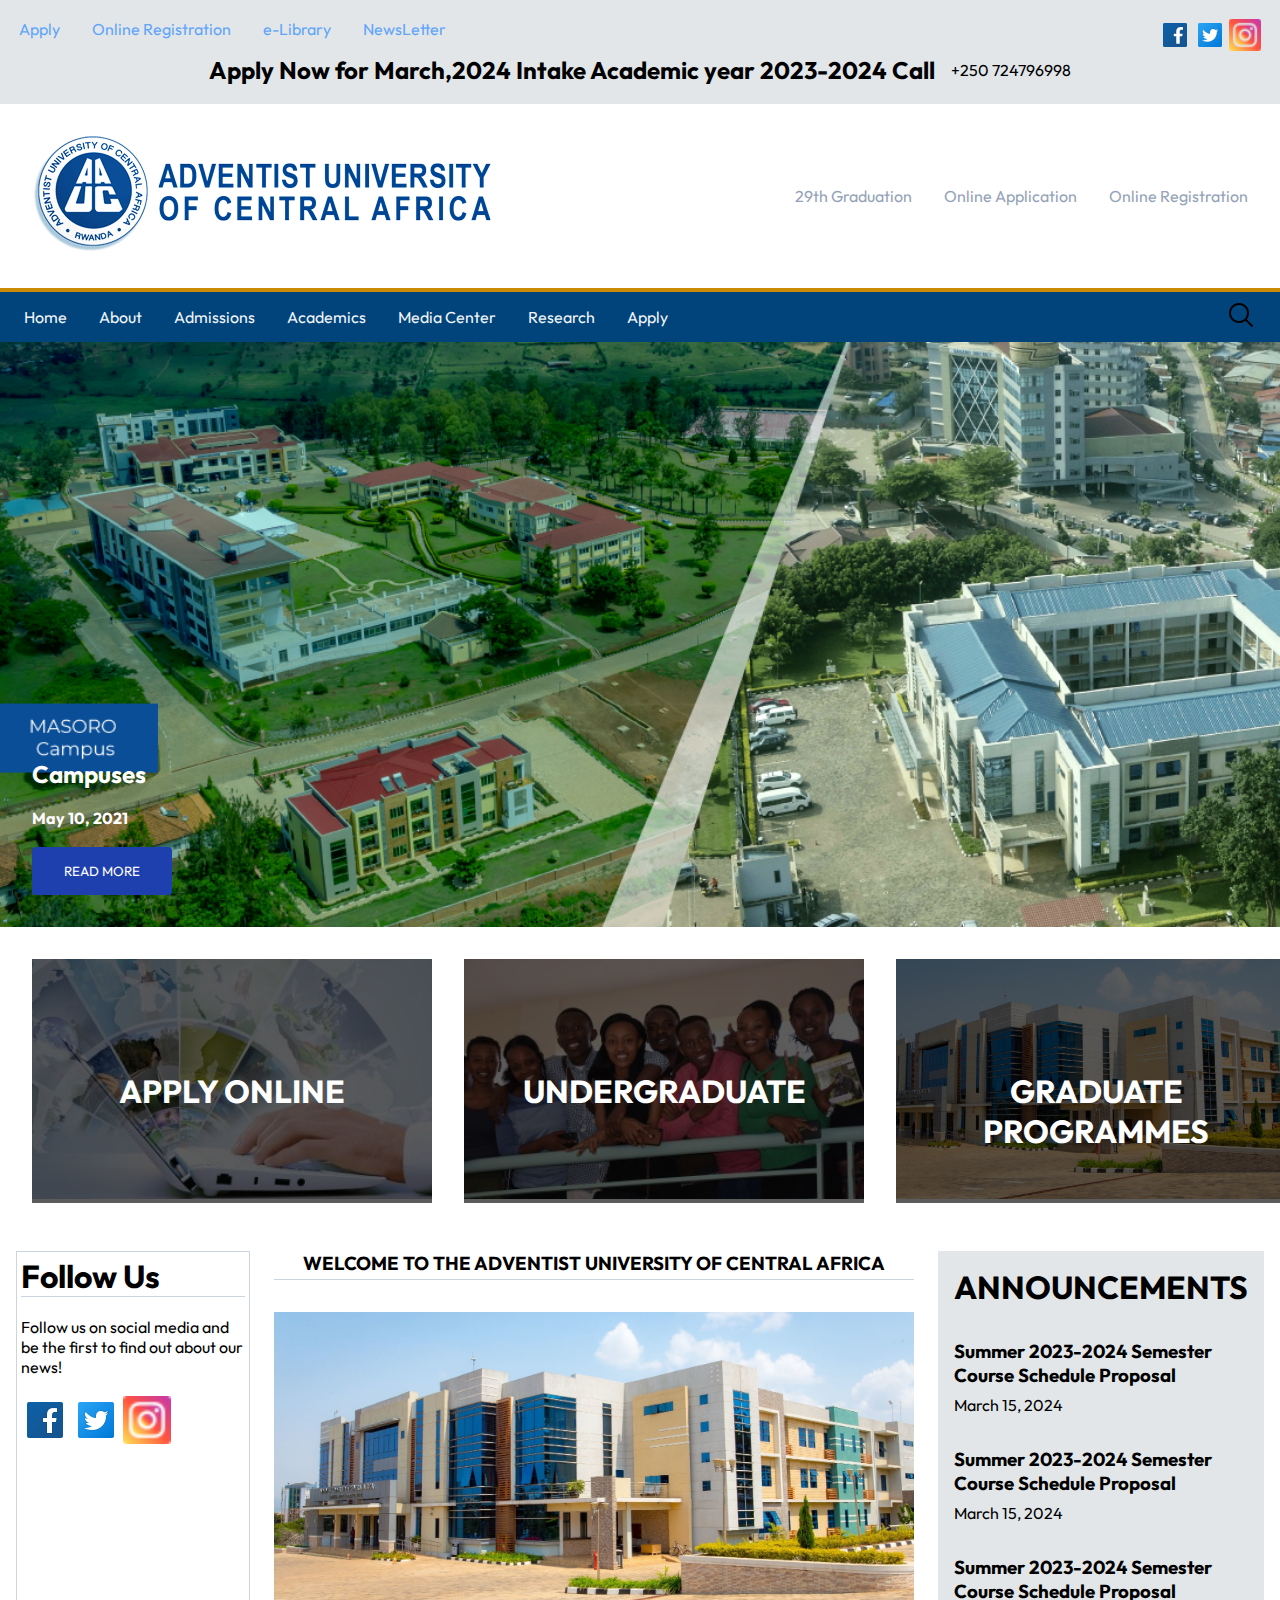
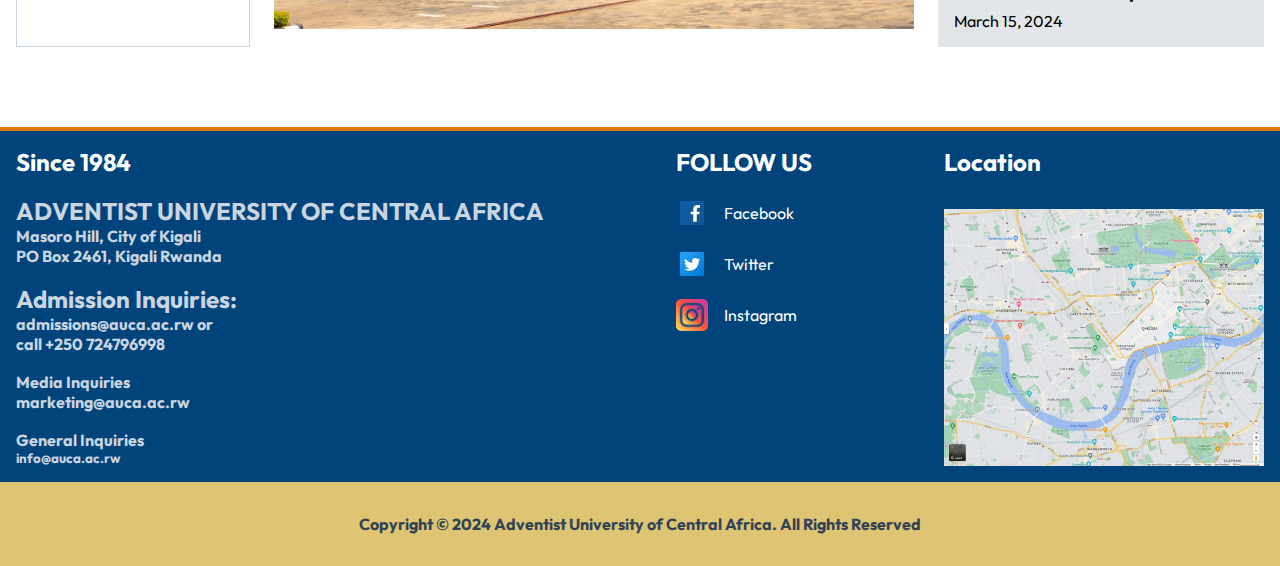
<file: index.html>
<!DOCTYPE html>
<html lang="en">
  <head>
    <meta charset="UTF-8" />
    <meta name="viewport" content="width=device-width, initial-scale=1.0" />
    <title>Adventist University Of Central Africe</title>
    <link rel="preconnect" href="https://fonts.googleapis.com" />
    <link rel="preconnect" href="https://fonts.gstatic.com" crossorigin />
    <link
      href="https://fonts.googleapis.com/css2?family=Outfit:wght@100..900&display=swap"
      rel="stylesheet"
    />
    <link rel="stylesheet" href="./styles/Home.css" />
  </head>
  <body>
    <div class="container1">
      <div class="linksSocial">
        <div class="links1">
          <ul>
            <li><a href="">Apply</a></li>
            <li><a href="">Online Registration</a></li>
            <li><a href="">e-Library</a></li>
            <li><a href="">NewsLetter</a></li>
          </ul>
        </div>
        <div class="socials1">
          <a
            href="https://web.facebook.com/AUCAofficial/?ref=bookmarks&_rdc=1&_rdr"
            ><img class="imgSocial" src="/assets/icons8-facebook-48.png"
          /></a>
          <a href="https://twitter.com/AUCA_Rwanda"
            ><img class="imgSocial" src="/assets/icons8-twitter-squared-48.png"
          /></a>
          <a href="https://www.instagram.com/aucarwanda/"
            ><img class="imgSocial" src="/assets/icons8-instagram-24.png"
          /></a>
        </div>
      </div>
      <div class="announcement">
        <div>
          <h2>Apply Now for March,2024 Intake Academic year 2023-2024 Call</h2>
          <span>+250 724796998</span>
        </div>
      </div>
    </div>

    <header>
      <div class="logo">
        <img src="./assets/auca_logo.png" alt="" />
      </div>
      <div class="linksRegistration">
        <a href="">29th Graduation</a>
        <a href="">Online Application</a>
        <a href="">Online Registration</a>
      </div>
    </header>

    <section class="hero">
      <div class="navbar">
        <div class="linksDoc">
          <ul>
            <li><a href="./index.html">Home</a></li>
            <li><a href="./pages/About.html">About</a></li>
            <li><a href="./pages/Admissions.html">Admissions</a></li>
            <li><a href="./pages/Academics.html">Academics</a></li>
            <li><a href="./pages/Media.html">Media Center</a></li>
            <li><a href="./pages/Research.html">Research</a></li>
            <li><a href="./pages/Apply.html">Apply</a></li>
          </ul>
        </div>
        <div class="searchIcon">
          <img src="./assets/icons8-search-30.png" alt="" />
        </div>
      </div>
      <div class="banner">
        <div class="bannerContent">
          <h2>Campuses</h2>
          <h4>May 10, 2021</h4>
          <button>READ MORE</button>
        </div>
      </div>
    </section>

    <section class="categories">
      <div class="category">
        <img src="./assets/Business-Services-Online-1-365x240.jpg" alt="" />
        <h1>APPLY ONLINE</h1>
      </div>
      <div class="category">
        <img src="./assets/Group-365x240.jpg" alt="" />
        <h1>UNDERGRADUATE</h1>
      </div>
      <div class="category">
        <img src="./assets/gishushu_campus.jpg" alt="" />
        <h1>GRADUATE PROGRAMMES</h1>
      </div>
    </section>

    <main>
      <div class="followUs">
        <h1>Follow Us</h1>
        <p>
          Follow us on social media and be the first to find out about our news!
        </p>
        <div class="followUs_icons">
          <img src="./assets/icons8-facebook-48.png" alt="" />
          <img src="./assets/icons8-twitter-squared-48.png" alt="" />
          <img src="./assets/icons8-instagram-24.png" alt="" />
        </div>
      </div>
      <div class="welcome">
        <h3>WELCOME TO THE ADVENTIST UNIVERSITY OF CENTRAL AFRICA</h3>
        <img src="./assets/gishushu_campus.jpg" alt="" />
      </div>
      <div class="announcements">
        <h1>ANNOUNCEMENTS</h1>
        <div>
          <h3>Summer 2023-2024 Semester Course Schedule Proposal</h3>

          <p>March 15, 2024</p>
        </div>
        <div>
          <h3>Summer 2023-2024 Semester Course Schedule Proposal</h3>

          <p>March 15, 2024</p>
        </div>
        <div>
          <h3>Summer 2023-2024 Semester Course Schedule Proposal</h3>

          <p>March 15, 2024</p>
        </div>
      </div>
    </main>
    <footer>
      <div class="row1">
        <div class="footerLeft">
          <h2>Since 1984</h2>
          <div>
            <h2>ADVENTIST UNIVERSITY OF CENTRAL AFRICA</h2>
            <h4>Masoro Hill, City of Kigali</h4>
            <h4>PO Box 2461, Kigali Rwanda</h4>
          </div>
          <div>
            <h2>Admission Inquiries:</h2>
            <h4>admissions@auca.ac.rw or</h4>
            <h4>call +250 724796998</h4>
          </div>
          <div>
            <h4>Media Inquiries</h4>
            <h4>marketing@auca.ac.rw</h4>
          </div>
          <div>
            <h4>General Inquiries</h4>
            <h5>info@auca.ac.rw</h5>
          </div>
        </div>
        <div class="footerMiddle">
          <h2>FOLLOW US</h2>
          <div>
            <img src="./assets/icons8-facebook-48.png" alt="" />
            <span>Facebook</span>
          </div>
          <div>
            <img src="./assets/icons8-twitter-squared-48.png" alt="" />
            <span>Twitter</span>
          </div>
          <div>
            <img src="./assets/icons8-instagram-24.png" alt="" />
            <span>Instagram</span>
          </div>
        </div>
        <div class="footerRight">
          <h2>Location</h2>
          <img src="./assets/map.jpg" alt="" />
        </div>
      </div>
      <div class="row2">
        <h4>
          Copyright © 2024 Adventist University of Central Africa. All Rights
          Reserved
        </h4>
      </div>
    </footer>
  </body>
</html>
</file>
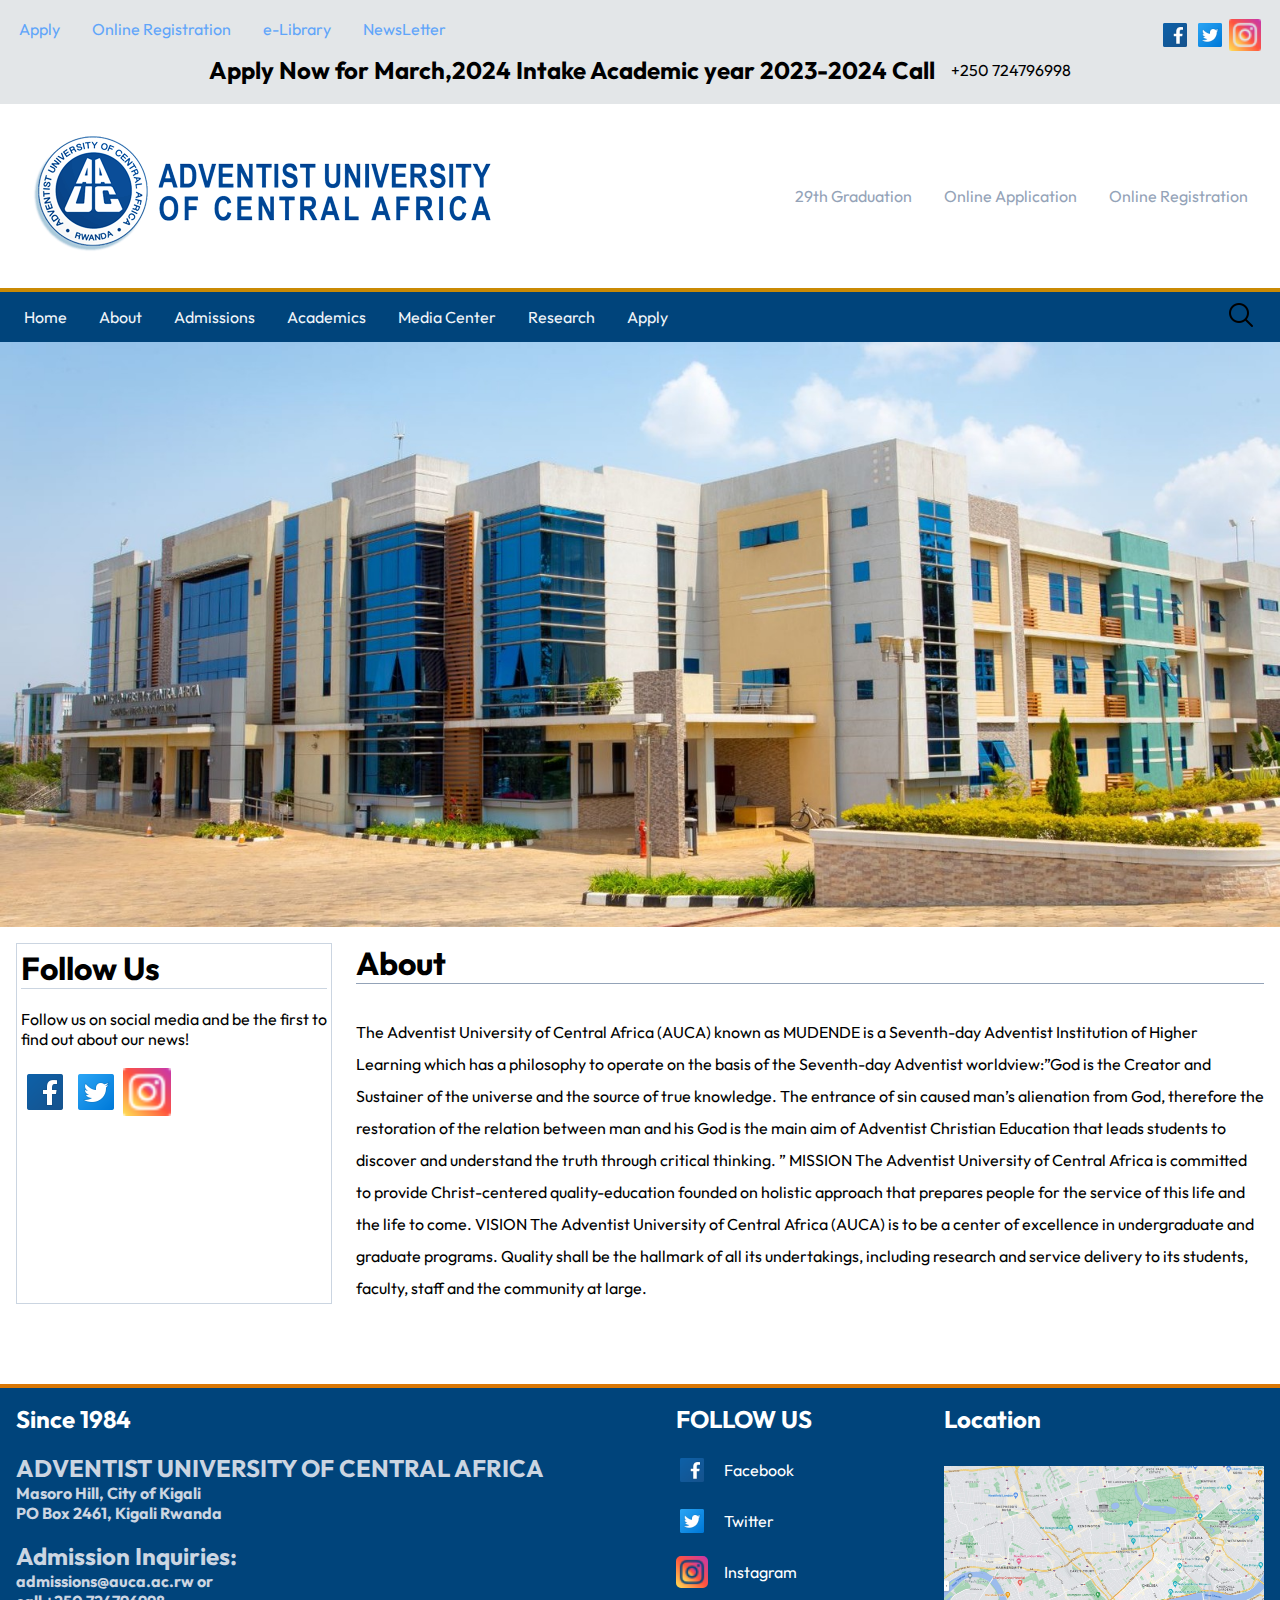
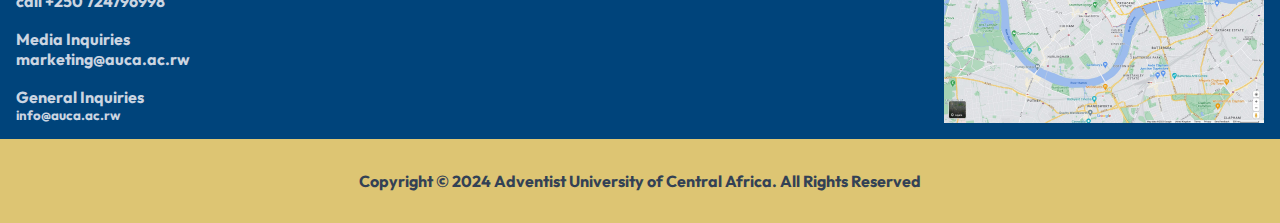
<file: pages/About.html>
<!DOCTYPE html>
<html lang="en">
  <head>
    <meta charset="UTF-8" />
    <meta name="viewport" content="width=device-width, initial-scale=1.0" />
    <title>Adventist University Of Central Africe</title>
    <link rel="preconnect" href="https://fonts.googleapis.com" />
    <link rel="preconnect" href="https://fonts.gstatic.com" crossorigin />
    <link
      href="https://fonts.googleapis.com/css2?family=Outfit:wght@100..900&display=swap"
      rel="stylesheet"
    />
    <link rel="stylesheet" href="../styles/Home.css" />
    <link rel="stylesheet" href="../styles/about.css" />
  </head>
  <body>
    <div class="container1">
      <div class="linksSocial">
        <div class="links1">
          <ul>
            <li><a href="">Apply</a></li>
            <li><a href="">Online Registration</a></li>
            <li><a href="">e-Library</a></li>
            <li><a href="">NewsLetter</a></li>
          </ul>
        </div>
        <div class="socials1">
          <a
            href="https://web.facebook.com/AUCAofficial/?ref=bookmarks&_rdc=1&_rdr"
            ><img class="imgSocial" src="/assets/icons8-facebook-48.png"
          /></a>
          <a href="https://twitter.com/AUCA_Rwanda"
            ><img class="imgSocial" src="/assets/icons8-twitter-squared-48.png"
          /></a>
          <a href="https://www.instagram.com/aucarwanda/"
            ><img class="imgSocial" src="/assets/icons8-instagram-24.png"
          /></a>
        </div>
      </div>
      <div class="announcement">
        <div>
          <h2>Apply Now for March,2024 Intake Academic year 2023-2024 Call</h2>
          <span>+250 724796998</span>
        </div>
      </div>
    </div>

    <header>
      <div class="logo">
        <img src="../assets/auca_logo.png" alt="" />
      </div>
      <div class="linksRegistration">
        <a href="">29th Graduation</a>
        <a href="">Online Application</a>
        <a href="">Online Registration</a>
      </div>
    </header>

    <section class="hero">
      <div class="navbar">
        <div class="linksDoc">
          <ul>
            <li><a href="../index.html">Home</a></li>
            <li><a href="./About.html">About</a></li>
            <li><a href="./Admissions.html">Admissions</a></li>
            <li><a href="./Academics.html">Academics</a></li>
            <li><a href="./Media.html">Media Center</a></li>
            <li><a href="./Research.html">Research</a></li>
            <li><a href="./Apply.html">Apply</a></li>
          </ul>
        </div>
        <div class="searchIcon">
          <img src="../assets/icons8-search-30.png" alt="" />
        </div>
      </div>
      <div class="bannerAbout">
       
      </div>
    </section>

  

    <main>
      <div class="followUs">
        <h1>Follow Us</h1>
        <p>
          Follow us on social media and be the first to <br>find out about our news!
        </p>
        <div class="followUs_icons">
          <img src="../assets/icons8-facebook-48.png" alt="" />
          <img src="../assets/icons8-twitter-squared-48.png" alt="" />
          <img src="../assets/icons8-instagram-24.png" alt="" />
        </div>
      </div>
     <div class="aboutContent">
 <h1>About</h1>
         <p>The Adventist University of Central Africa (AUCA) known as MUDENDE is a Seventh-day Adventist Institution of Higher Learning which has a philosophy to operate on the basis of the Seventh-day Adventist worldview:”God is the Creator and Sustainer of the universe and the source of true knowledge. The entrance of sin caused man’s alienation from God, therefore the restoration of the relation between man and his God is the main aim of Adventist Christian Education that leads students to discover and understand the truth through critical thinking.
” MISSION The Adventist University of Central Africa is committed to provide Christ-centered quality-education founded on holistic approach that prepares people for the service of this life and the life to come.
VISION The Adventist University of Central Africa (AUCA) is to be a center of excellence in undergraduate and graduate programs. Quality shall be the hallmark of all its undertakings, including research and service delivery to its students, faculty, staff and the community at large.</p>
     </div>
   
    </main>
    <footer>
      <div class="row1">
        <div class="footerLeft">
          <h2>Since 1984</h2>
          <div>
            <h2>ADVENTIST UNIVERSITY OF CENTRAL AFRICA</h2>
            <h4>Masoro Hill, City of Kigali</h4>
            <h4>PO Box 2461, Kigali Rwanda</h4>
          </div>
          <div>
            <h2>Admission Inquiries:</h2>
            <h4>admissions@auca.ac.rw or</h4>
            <h4>call +250 724796998</h4>
          </div>
          <div>
            <h4>Media Inquiries</h4>
            <h4>marketing@auca.ac.rw</h4>
          </div>
          <div>
            <h4>General Inquiries</h4>
            <h5>info@auca.ac.rw</h5>
          </div>
        </div>
        <div class="footerMiddle">
          <h2>FOLLOW US</h2>
          <div>
            <img src="../assets/icons8-facebook-48.png" alt="" />
            <span>Facebook</span>
          </div>
          <div>
            <img src="../assets/icons8-twitter-squared-48.png" alt="" />
            <span>Twitter</span>
          </div>
          <div>
            <img src="../assets/icons8-instagram-24.png" alt="" />
            <span>Instagram</span>
          </div>
        </div>
        <div class="footerRight">
          <h2>Location</h2>
          <img src="../assets/map.jpg" alt="" />
        </div>
      </div>
      <div class="row2">
        <h4>
          Copyright © 2024 Adventist University of Central Africa. All Rights
          Reserved
        </h4>
      </div>
    </footer>
  </body>
</html>
</file>
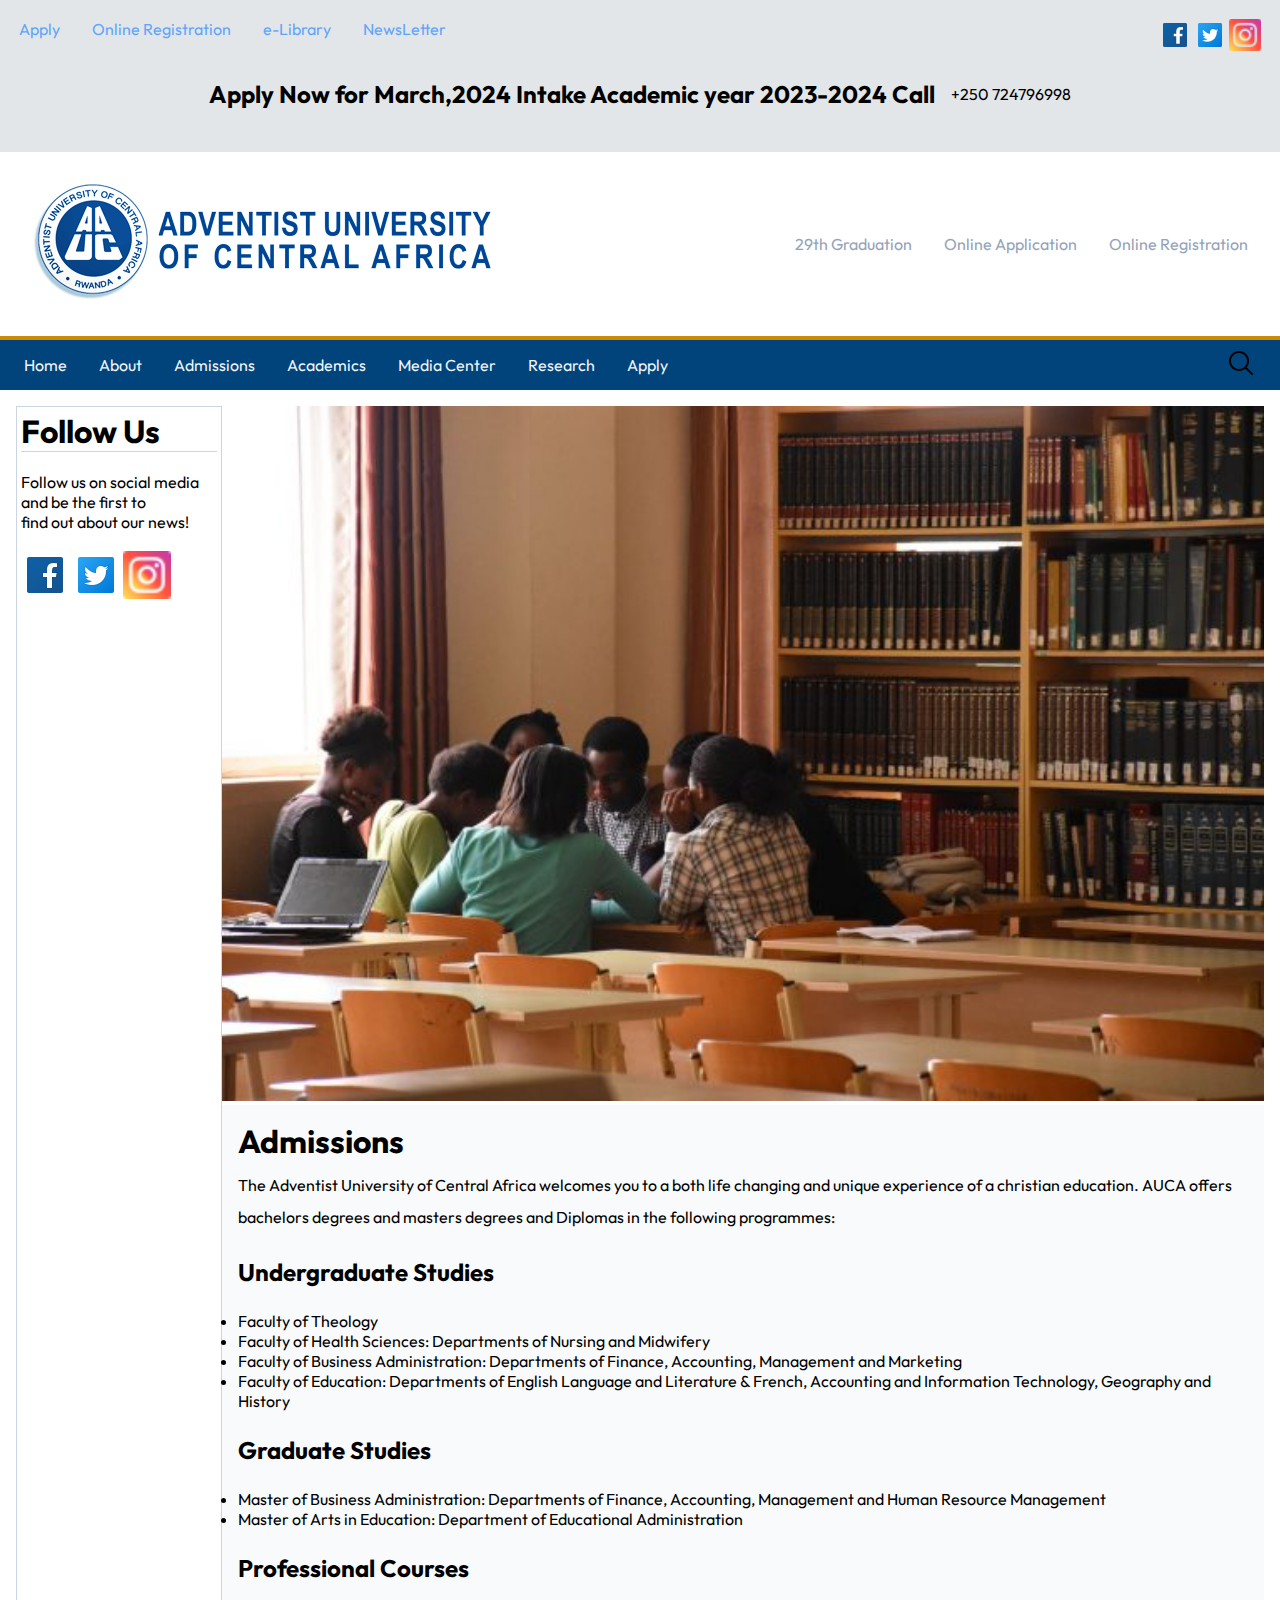
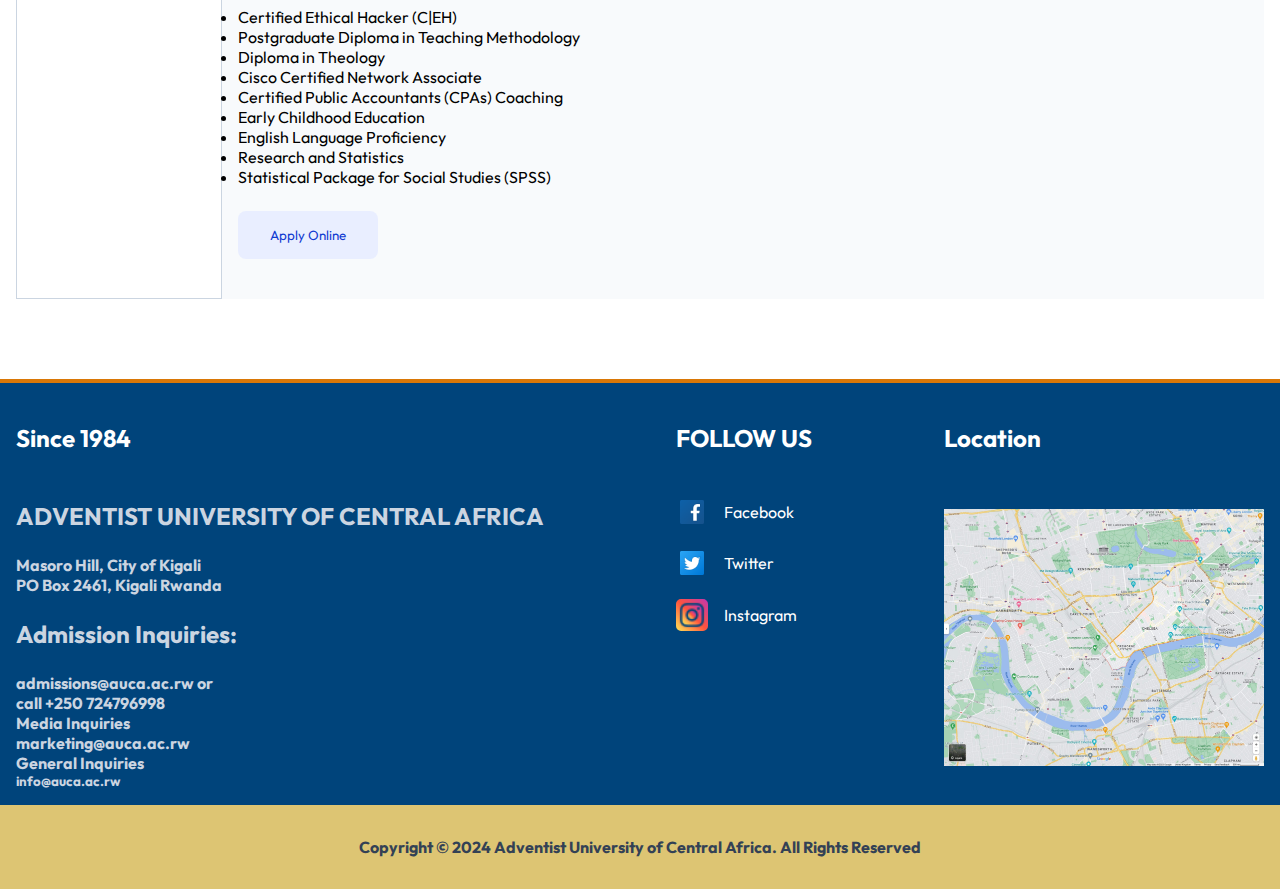
<file: pages/Academics.html>
<!DOCTYPE html>
<html lang="en">
  <head>
    <meta charset="UTF-8" />
    <meta name="viewport" content="width=device-width, initial-scale=1.0" />
    <title>Adventist University Of Central Africe</title>
    <link rel="preconnect" href="https://fonts.googleapis.com" />
    <link rel="preconnect" href="https://fonts.gstatic.com" crossorigin />
    <link
      href="https://fonts.googleapis.com/css2?family=Outfit:wght@100..900&display=swap"
      rel="stylesheet"
    />
    <link rel="stylesheet" href="../styles/Home.css" />
    <link rel="stylesheet" href="../styles/about.css" />
    <link rel="stylesheet" href="../styles/admissions.css" />
    <link rel="stylesheet" href="../styles/academics.css" />
  </head>
  <body>
    <div class="container1">
      <div class="linksSocial">
        <div class="links1">
          <ul>
            <li><a href="">Apply</a></li>
            <li><a href="">Online Registration</a></li>
            <li><a href="">e-Library</a></li>
            <li><a href="">NewsLetter</a></li>
          </ul>
        </div>
        <div class="socials1">
          <a
            href="https://web.facebook.com/AUCAofficial/?ref=bookmarks&_rdc=1&_rdr"
            ><img class="imgSocial" src="/assets/icons8-facebook-48.png"
          /></a>
          <a href="https://twitter.com/AUCA_Rwanda"
            ><img class="imgSocial" src="/assets/icons8-twitter-squared-48.png"
          /></a>
          <a href="https://www.instagram.com/aucarwanda/"
            ><img class="imgSocial" src="/assets/icons8-instagram-24.png"
          /></a>
        </div>
      </div>
      <div class="announcement">
        <div>
          <h2>Apply Now for March,2024 Intake Academic year 2023-2024 Call</h2>
          <span>+250 724796998</span>
        </div>
      </div>
    </div>

    <header>
      <div class="logo">
        <img src="../assets/auca_logo.png" alt="" />
      </div>
      <div class="linksRegistration">
        <a href="">29th Graduation</a>
        <a href="">Online Application</a>
        <a href="">Online Registration</a>
      </div>
    </header>

    <section class="hero">
      <div class="navbar">
        <div class="linksDoc">
          <ul>
              <li><a href="../index.html">Home</a></li>
            <li><a href="./About.html">About</a></li>
            <li><a href="./Admissions.html">Admissions</a></li>
            <li><a href="./Academics.html">Academics</a></li>
            <li><a href="./Media.html">Media Center</a></li>
            <li><a href="./Research.html">Research</a></li>
            <li><a href="./Apply.html">Apply</a></li>
          </ul>
        </div>
        <div class="searchIcon">
          <img src="../assets/icons8-search-30.png" alt="" />
        </div>
      </div>
    
    </section>

  

    <main class="academicsContent">
        <div class="row1Academics">
      <div class="followUs">
        <h1>Follow Us</h1>
        <p>
          Follow us on social media and be the first to <br>find out about our news!
        </p>
        <div class="followUs_icons">
          <img src="../assets/icons8-facebook-48.png" alt="" />
          <img src="../assets/icons8-twitter-squared-48.png" alt="" />
          <img src="../assets/icons8-instagram-24.png" alt="" />
        </div>
      </div> 
       <div class="academics">
        <img src="../assets/Library-624x416.jpg" alt="">
           <div class="admissionContent">
        <h1>Admissions</h1>
        <p>
          The Adventist University of Central Africa welcomes you to a both life
          changing and unique experience of a christian education. AUCA offers
          bachelors degrees and masters degrees and Diplomas in the following
          programmes:
        </p>

        <h2>Undergraduate Studies</h2>
        <ul>
          <li>Faculty of Theology </li>
          <li>
            Faculty of Health Sciences: Departments of Nursing and Midwifery
          </li>
          <li>
            Faculty of Business Administration: Departments of Finance,
            Accounting, Management and Marketing
          </li>
          <li>
            Faculty of Education: Departments of English Language and Literature
            & French, Accounting and Information Technology, Geography and
            History
          </li>
        </ul>

        <h2>Graduate Studies</h2>

        <ul>
          <li>
            Master of Business Administration: Departments of Finance,
            Accounting, Management and Human Resource Management
          </li>
          <li>
            Master of Arts in Education: Department of Educational
            Administration
          </li>
        </ul>

        <h2>Professional Courses </h2>
        <ul>
          <li>Certified Ethical Hacker (C|EH)</li>
          <li>Postgraduate Diploma in Teaching Methodology</li>
          <li>Diploma in Theology</li>
          <li>Cisco Certified Network Associate</li>
          <li>Certified Public Accountants (CPAs) Coaching</li>
          <li>Early Childhood Education</li>
          <li>English Language Proficiency</li>
          <li>Research and Statistics</li>
          <li>Statistical Package for Social Studies (SPSS)</li>
        </ul>
          <button class="apply">Apply Online</button>
      </div>
      </div></div>
   
   
    </main>
    <footer>
      <div class="row1">
        <div class="footerLeft">
          <h2>Since 1984</h2>
          <div>
            <h2>ADVENTIST UNIVERSITY OF CENTRAL AFRICA</h2>
            <h4>Masoro Hill, City of Kigali</h4>
            <h4>PO Box 2461, Kigali Rwanda</h4>
          </div>
          <div>
            <h2>Admission Inquiries:</h2>
            <h4>admissions@auca.ac.rw or</h4>
            <h4>call +250 724796998</h4>
          </div>
          <div>
            <h4>Media Inquiries</h4>
            <h4>marketing@auca.ac.rw</h4>
          </div>
          <div>
            <h4>General Inquiries</h4>
            <h5>info@auca.ac.rw</h5>
          </div>
        </div>
        <div class="footerMiddle">
          <h2>FOLLOW US</h2>
          <div>
            <img src="../assets/icons8-facebook-48.png" alt="" />
            <span>Facebook</span>
          </div>
          <div>
            <img src="../assets/icons8-twitter-squared-48.png" alt="" />
            <span>Twitter</span>
          </div>
          <div>
            <img src="../assets/icons8-instagram-24.png" alt="" />
            <span>Instagram</span>
          </div>
        </div>
        <div class="footerRight">
          <h2>Location</h2>
          <img src="../assets/map.jpg" alt="" />
        </div>
      </div>
      <div class="row2">
        <h4>
          Copyright © 2024 Adventist University of Central Africa. All Rights
          Reserved
        </h4>
      </div>
    </footer>
  </body>
</html>
</file>
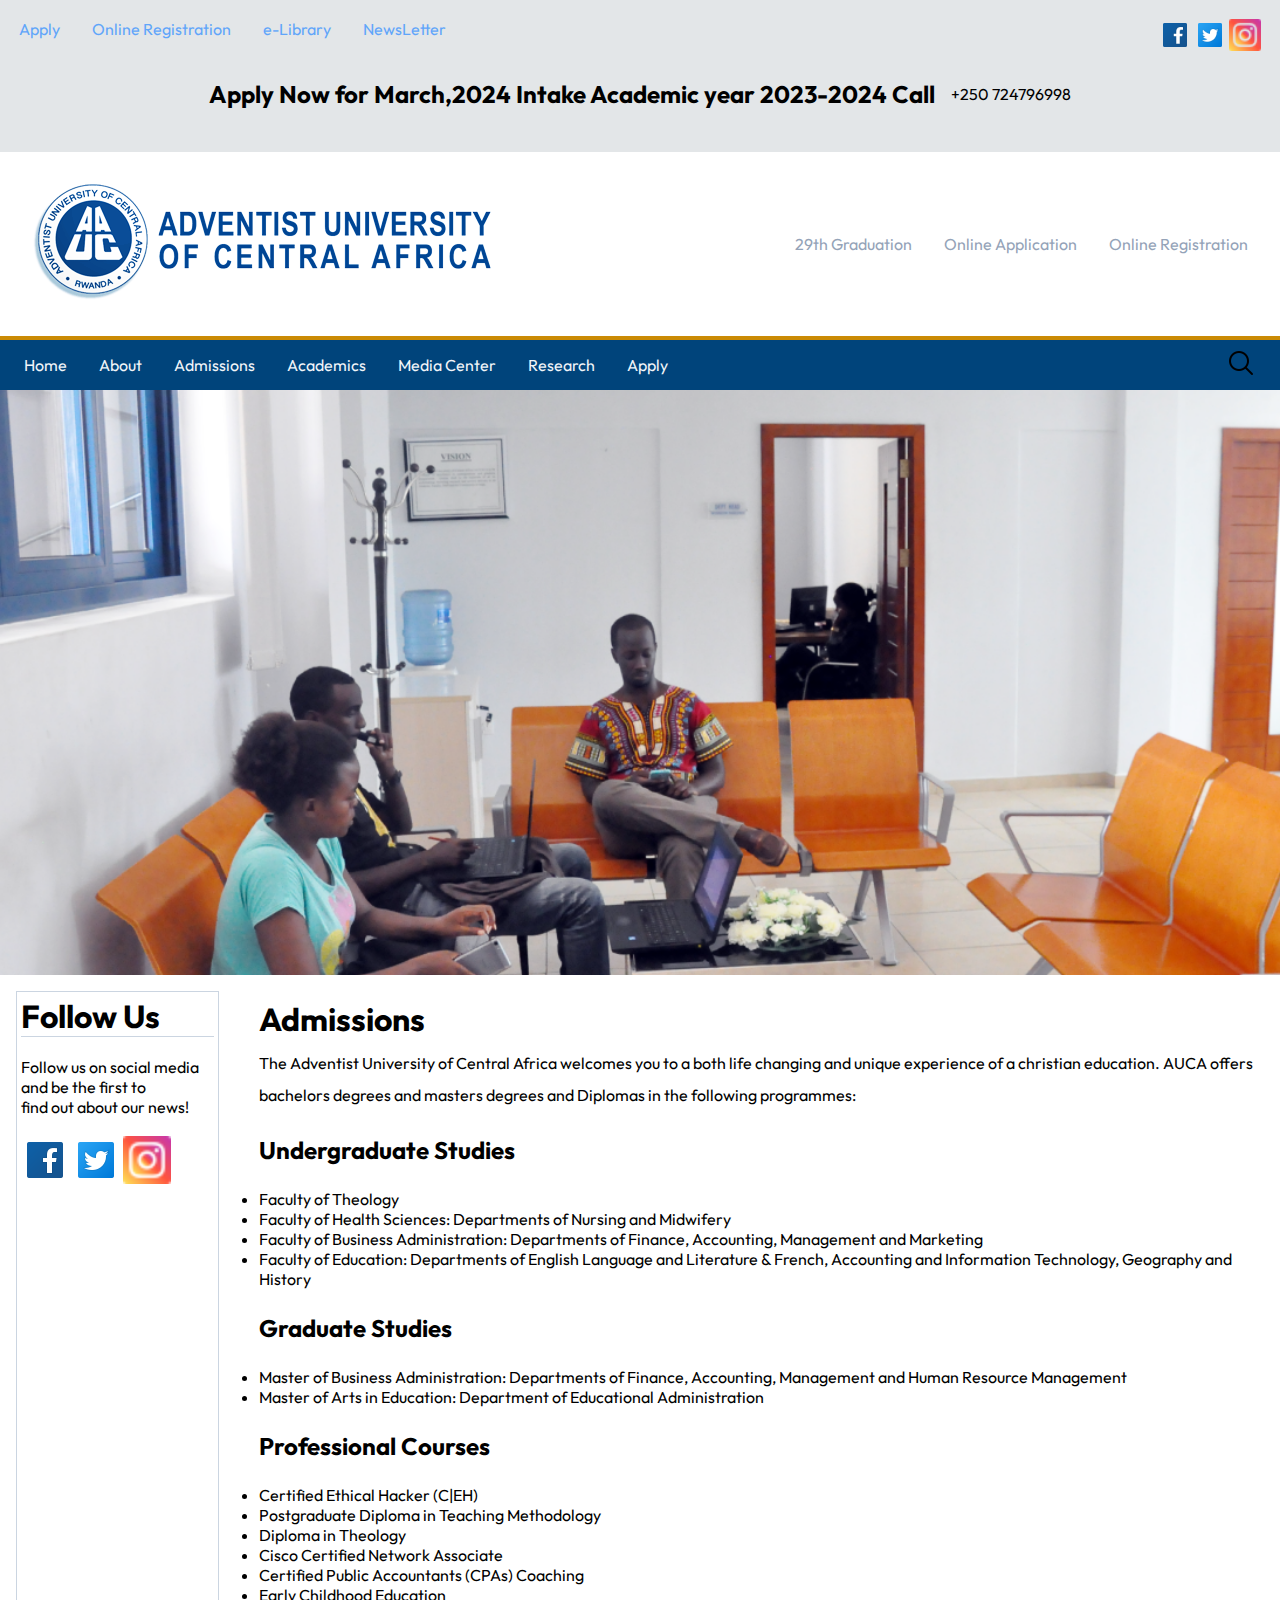
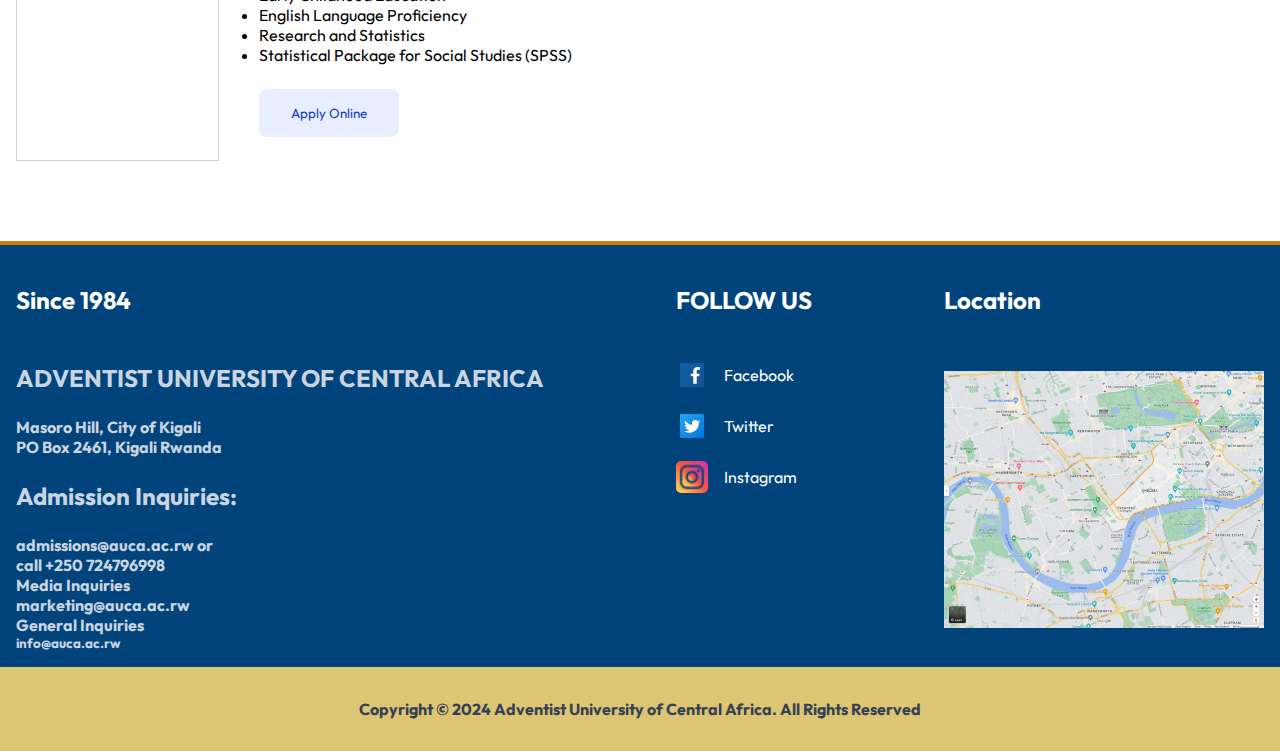
<file: pages/Admissions.html>
<!DOCTYPE html>
<html lang="en">
  <head>
    <meta charset="UTF-8" />
    <meta name="viewport" content="width=device-width, initial-scale=1.0" />
    <title>Adventist University Of Central Africe</title>
    <link rel="preconnect" href="https://fonts.googleapis.com" />
    <link rel="preconnect" href="https://fonts.gstatic.com" crossorigin />
    <link
      href="https://fonts.googleapis.com/css2?family=Outfit:wght@100..900&display=swap"
      rel="stylesheet"
    />
    <link rel="stylesheet" href="../styles/Home.css" />
    <link rel="stylesheet" href="../styles/about.css" />
    <link rel="stylesheet" href="../styles/admissions.css" />
  </head>
  <body>
    <div class="container1">
      <div class="linksSocial">
        <div class="links1">
          <ul>
            <li><a href="">Apply</a></li>
            <li><a href="">Online Registration</a></li>
            <li><a href="">e-Library</a></li>
            <li><a href="">NewsLetter</a></li>
          </ul>
        </div>
        <div class="socials1">
          <a
            href="https://web.facebook.com/AUCAofficial/?ref=bookmarks&_rdc=1&_rdr"
            ><img class="imgSocial" src="/assets/icons8-facebook-48.png"
          /></a>
          <a href="https://twitter.com/AUCA_Rwanda"
            ><img class="imgSocial" src="/assets/icons8-twitter-squared-48.png"
          /></a>
          <a href="https://www.instagram.com/aucarwanda/"
            ><img class="imgSocial" src="/assets/icons8-instagram-24.png"
          /></a>
        </div>
      </div>
      <div class="announcement">
        <div>
          <h2>Apply Now for March,2024 Intake Academic year 2023-2024 Call</h2>
          <span>+250 724796998</span>
        </div>
      </div>
    </div>

    <header>
      <div class="logo">
        <img src="../assets/auca_logo.png" alt="" />
      </div>
      <div class="linksRegistration">
        <a href="">29th Graduation</a>
        <a href="">Online Application</a>
        <a href="">Online Registration</a>
      </div>
    </header>

    <section class="hero">
      <div class="navbar">
        <div class="linksDoc">
          <ul>
              <li><a href="../index.html">Home</a></li>
            <li><a href="./About.html">About</a></li>
            <li><a href="./Admissions.html">Admissions</a></li>
            <li><a href="./Academics.html">Academics</a></li>
            <li><a href="./Media.html">Media Center</a></li>
            <li><a href="./Research.html">Research</a></li>
            <li><a href="./Apply.html">Apply</a></li>
          </ul>
        </div>
        <div class="searchIcon">
          <img src="../assets/icons8-search-30.png" alt="" />
        </div>
      </div>
      <div class="admissions">
       
      </div>
    </section>

  

    <main>
      <div class="followUs">
        <h1>Follow Us</h1>
        <p>
          Follow us on social media and be the first to <br>find out about our news!
        </p>
        <div class="followUs_icons">
          <img src="../assets/icons8-facebook-48.png" alt="" />
          <img src="../assets/icons8-twitter-squared-48.png" alt="" />
          <img src="../assets/icons8-instagram-24.png" alt="" />
        </div>
      </div>
       <div class="admissionContent">
        <h1>Admissions</h1>
        <p>
          The Adventist University of Central Africa welcomes you to a both life
          changing and unique experience of a christian education. AUCA offers
          bachelors degrees and masters degrees and Diplomas in the following
          programmes:
        </p>

        <h2>Undergraduate Studies</h2>
        <ul>
          <li>Faculty of Theology </li>
          <li>
            Faculty of Health Sciences: Departments of Nursing and Midwifery
          </li>
          <li>
            Faculty of Business Administration: Departments of Finance,
            Accounting, Management and Marketing
          </li>
          <li>
            Faculty of Education: Departments of English Language and Literature
            & French, Accounting and Information Technology, Geography and
            History
          </li>
        </ul>

        <h2>Graduate Studies</h2>

        <ul>
          <li>
            Master of Business Administration: Departments of Finance,
            Accounting, Management and Human Resource Management
          </li>
          <li>
            Master of Arts in Education: Department of Educational
            Administration
          </li>
        </ul>

        <h2>Professional Courses </h2>
        <ul>
          <li>Certified Ethical Hacker (C|EH)</li>
          <li>Postgraduate Diploma in Teaching Methodology</li>
          <li>Diploma in Theology</li>
          <li>Cisco Certified Network Associate</li>
          <li>Certified Public Accountants (CPAs) Coaching</li>
          <li>Early Childhood Education</li>
          <li>English Language Proficiency</li>
          <li>Research and Statistics</li>
          <li>Statistical Package for Social Studies (SPSS)</li>
        </ul>
          <button class="apply">Apply Online</button>
      </div>
   
    </main>
    <footer>
      <div class="row1">
        <div class="footerLeft">
          <h2>Since 1984</h2>
          <div>
            <h2>ADVENTIST UNIVERSITY OF CENTRAL AFRICA</h2>
            <h4>Masoro Hill, City of Kigali</h4>
            <h4>PO Box 2461, Kigali Rwanda</h4>
          </div>
          <div>
            <h2>Admission Inquiries:</h2>
            <h4>admissions@auca.ac.rw or</h4>
            <h4>call +250 724796998</h4>
          </div>
          <div>
            <h4>Media Inquiries</h4>
            <h4>marketing@auca.ac.rw</h4>
          </div>
          <div>
            <h4>General Inquiries</h4>
            <h5>info@auca.ac.rw</h5>
          </div>
        </div>
        <div class="footerMiddle">
          <h2>FOLLOW US</h2>
          <div>
            <img src="../assets/icons8-facebook-48.png" alt="" />
            <span>Facebook</span>
          </div>
          <div>
            <img src="../assets/icons8-twitter-squared-48.png" alt="" />
            <span>Twitter</span>
          </div>
          <div>
            <img src="../assets/icons8-instagram-24.png" alt="" />
            <span>Instagram</span>
          </div>
        </div>
        <div class="footerRight">
          <h2>Location</h2>
          <img src="../assets/map.jpg" alt="" />
        </div>
      </div>
      <div class="row2">
        <h4>
          Copyright © 2024 Adventist University of Central Africa. All Rights
          Reserved
        </h4>
      </div>
    </footer>
  </body>
</html>
</file>
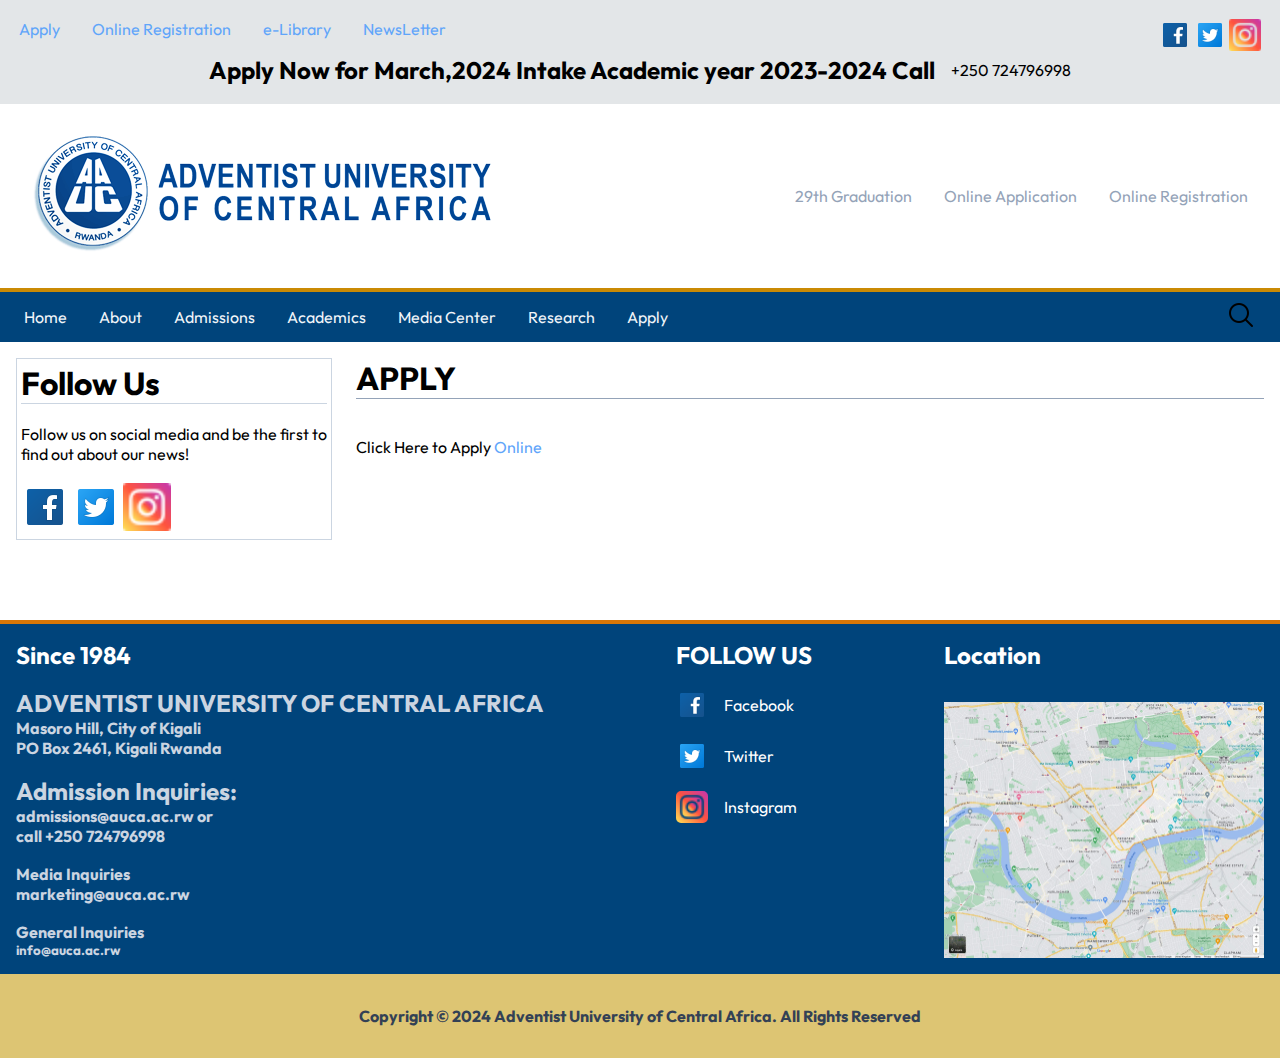
<file: pages/Apply.html>
<!DOCTYPE html>
<html lang="en">
  <head>
    <meta charset="UTF-8" />
    <meta name="viewport" content="width=device-width, initial-scale=1.0" />
    <title>Adventist University Of Central Africe</title>
    <link rel="preconnect" href="https://fonts.googleapis.com" />
    <link rel="preconnect" href="https://fonts.gstatic.com" crossorigin />
    <link
      href="https://fonts.googleapis.com/css2?family=Outfit:wght@100..900&display=swap"
      rel="stylesheet"
    />
    <link rel="stylesheet" href="../styles/Home.css" />
    <link rel="stylesheet" href="../styles/about.css" />
    <link rel="stylesheet" href="../styles/research.css" />
  </head>
  <body>
    <div class="container1">
      <div class="linksSocial">
        <div class="links1">
          <ul>
            <li><a href="">Apply</a></li>
            <li><a href="">Online Registration</a></li>
            <li><a href="">e-Library</a></li>
            <li><a href="">NewsLetter</a></li>
          </ul>
        </div>
        <div class="socials1">
          <a
            href="https://web.facebook.com/AUCAofficial/?ref=bookmarks&_rdc=1&_rdr"
            ><img class="imgSocial" src="/assets/icons8-facebook-48.png"
          /></a>
          <a href="https://twitter.com/AUCA_Rwanda"
            ><img class="imgSocial" src="/assets/icons8-twitter-squared-48.png"
          /></a>
          <a href="https://www.instagram.com/aucarwanda/"
            ><img class="imgSocial" src="/assets/icons8-instagram-24.png"
          /></a>
        </div>
      </div>
      <div class="announcement">
        <div>
          <h2>Apply Now for March,2024 Intake Academic year 2023-2024 Call</h2>
          <span>+250 724796998</span>
        </div>
      </div>
    </div>

    <header>
      <div class="logo">
        <img src="../assets/auca_logo.png" alt="" />
      </div>
      <div class="linksRegistration">
        <a href="">29th Graduation</a>
        <a href="">Online Application</a>
        <a href="">Online Registration</a>
      </div>
    </header>

    <section class="hero">
      <div class="navbar">
        <div class="linksDoc">
          <ul>
             <li><a href="../index.html">Home</a></li>
            <li><a href="./About.html">About</a></li>
            <li><a href="./Admissions.html">Admissions</a></li>
            <li><a href="./Academics.html">Academics</a></li>
            <li><a href="./Media.html">Media Center</a></li>
            <li><a href="./Research.html">Research</a></li>
            <li><a href="./Apply.html">Apply</a></li>
          </ul>
        </div>
        <div class="searchIcon">
          <img src="../assets/icons8-search-30.png" alt="" />
        </div>
      </div>
      
    </section>

    <main>
      <div class="followUs">
        <h1>Follow Us</h1>
        <p>
          Follow us on social media and be the first to <br>find out about our news!
        </p>
        <div class="followUs_icons">
          <img src="../assets/icons8-facebook-48.png" alt="" />
          <img src="../assets/icons8-twitter-squared-48.png" alt="" />
          <img src="../assets/icons8-instagram-24.png" alt="" />
        </div>
      </div>
     <div class="aboutContent">
 <h1>APPLY</h1>
         <p>Click Here to Apply <a href="./register.html">Online</a></p>
     </div>
   
    </main>
    
    <footer>
      <div class="row1">
        <div class="footerLeft">
          <h2>Since 1984</h2>
          <div>
            <h2>ADVENTIST UNIVERSITY OF CENTRAL AFRICA</h2>
            <h4>Masoro Hill, City of Kigali</h4>
            <h4>PO Box 2461, Kigali Rwanda</h4>
          </div>
          <div>
            <h2>Admission Inquiries:</h2>
            <h4>admissions@auca.ac.rw or</h4>
            <h4>call +250 724796998</h4>
          </div>
          <div>
            <h4>Media Inquiries</h4>
            <h4>marketing@auca.ac.rw</h4>
          </div>
          <div>
            <h4>General Inquiries</h4>
            <h5>info@auca.ac.rw</h5>
          </div>
        </div>
        <div class="footerMiddle">
          <h2>FOLLOW US</h2>
          <div>
            <img src="../assets/icons8-facebook-48.png" alt="" />
            <span>Facebook</span>
          </div>
          <div>
            <img src="../assets/icons8-twitter-squared-48.png" alt="" />
            <span>Twitter</span>
          </div>
          <div>
            <img src="../assets/icons8-instagram-24.png" alt="" />
            <span>Instagram</span>
          </div>
        </div>
        <div class="footerRight">
          <h2>Location</h2>
          <img src="../assets/map.jpg" alt="" />
        </div>
      </div>
      <div class="row2">
        <h4>
          Copyright © 2024 Adventist University of Central Africa. All Rights
          Reserved
        </h4>
      </div>
    </footer>
  </body>
</html>
</file>
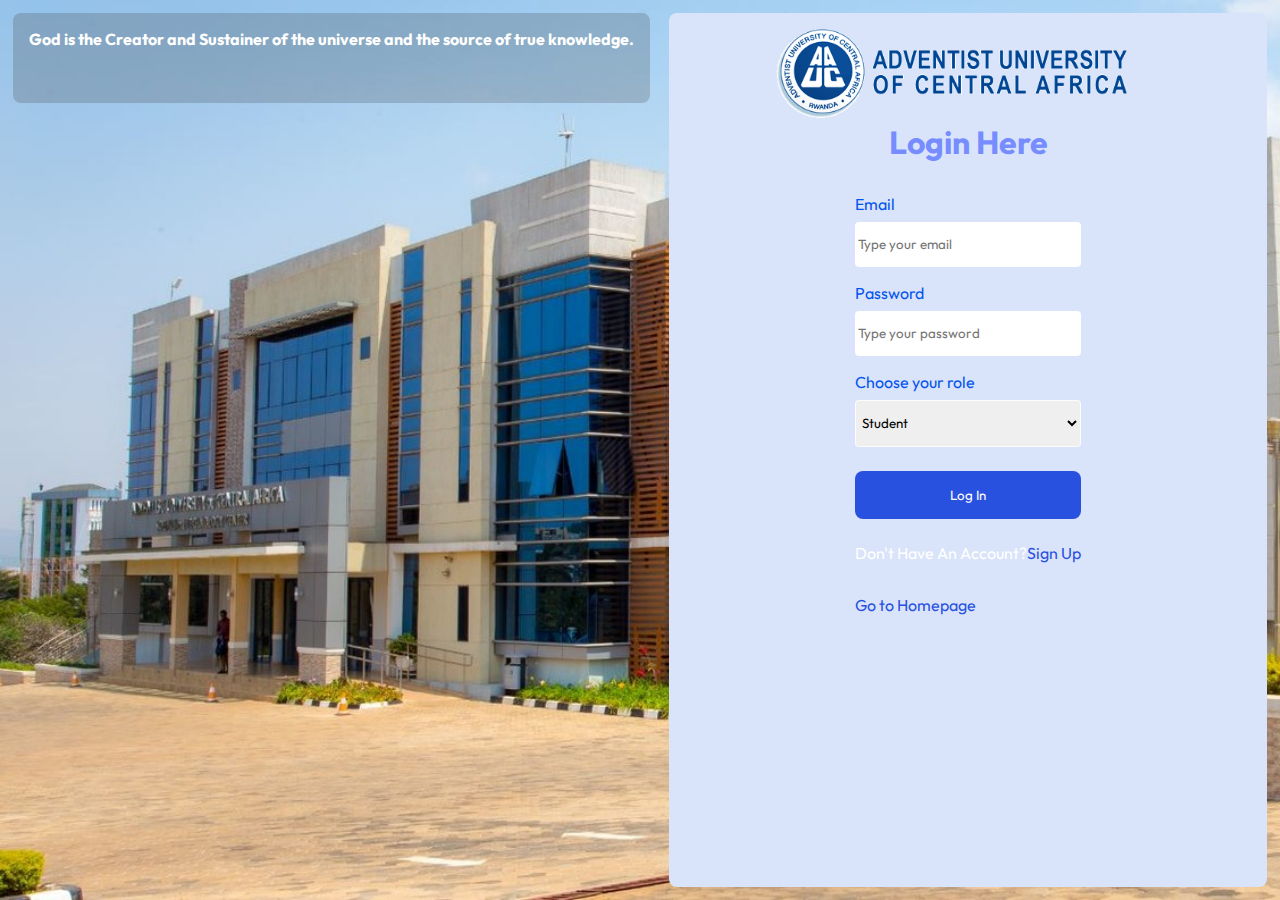
<file: pages/login.html>
<!DOCTYPE html>
<html lang="en">
<head>
    <meta charset="UTF-8">
    <meta name="viewport" content="width=device-width, initial-scale=1.0">
    <title>Register Page | AUCA</title>
        <link rel="preconnect" href="https://fonts.googleapis.com">
<link rel="preconnect" href="https://fonts.gstatic.com" crossorigin>
<link href="https://fonts.googleapis.com/css2?family=Outfit:wght@100..900&display=swap" rel="stylesheet">
<link rel="stylesheet" href="../styles/register.css">
</head>
<body>
    <div class="container">
        <div class="content">
            <h3>God is the Creator and Sustainer of the universe and the source of true knowledge. </h3>
        </div>
        <div class="form">

            <div class="logo">
                <img src="../assets/auca_logo.png" alt="">
            </div>

            <h1>Login Here</h1>

            <form action="">
                <div class="inputs">
                    <label for="email">Email</label>
                    <input type="text" name="email" placeholder="Type your email">
                </div>
                <div class="inputs">
                    <label for="password">Password</label>
                    <input type="password" name="password" placeholder="Type your password">
                </div>
                <div class="inputs">
                    <label for="role">Choose your role</label>
                    <select>
                        <option value="Student">Student</option>
                        <option value="Teacher">Teacher</option>
                        <option value="Admin">Admin</option>
                    </select>
                </div>
                <button class="Register">Log In</button>

                <div class="other">
                    <p>Don't Have An Account?</p>
                    <a href="./register.html">Sign Up</a>
                </div>
                <a href="../index.html" class="home">Go to Homepage</a>
            </form>
        </div>
    </div>
</body>
</html>
</file>
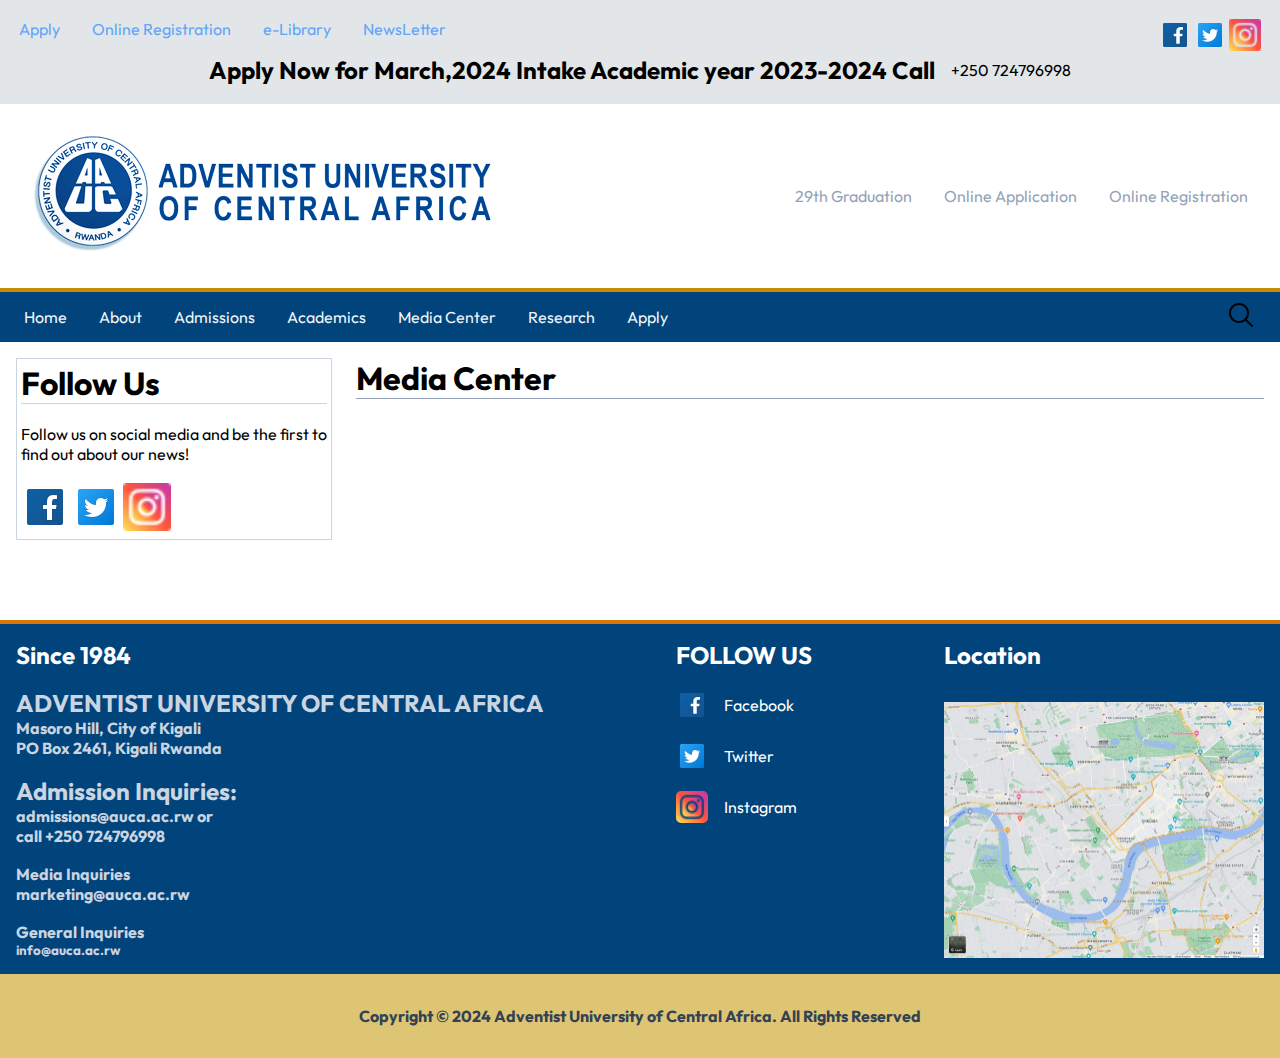
<file: pages/Media.html>
<!DOCTYPE html>
<html lang="en">
  <head>
    <meta charset="UTF-8" />
    <meta name="viewport" content="width=device-width, initial-scale=1.0" />
    <title>Adventist University Of Central Africe</title>
    <link rel="preconnect" href="https://fonts.googleapis.com" />
    <link rel="preconnect" href="https://fonts.gstatic.com" crossorigin />
    <link
      href="https://fonts.googleapis.com/css2?family=Outfit:wght@100..900&display=swap"
      rel="stylesheet"
    />
    <link rel="stylesheet" href="../styles/Home.css" />
    <link rel="stylesheet" href="../styles/about.css" />
  </head>
  <body>
    <div class="container1">
      <div class="linksSocial">
        <div class="links1">
          <ul>
            <li><a href="">Apply</a></li>
            <li><a href="">Online Registration</a></li>
            <li><a href="">e-Library</a></li>
            <li><a href="">NewsLetter</a></li>
          </ul>
        </div>
        <div class="socials1">
          <a
            href="https://web.facebook.com/AUCAofficial/?ref=bookmarks&_rdc=1&_rdr"
            ><img class="imgSocial" src="/assets/icons8-facebook-48.png"
          /></a>
          <a href="https://twitter.com/AUCA_Rwanda"
            ><img class="imgSocial" src="/assets/icons8-twitter-squared-48.png"
          /></a>
          <a href="https://www.instagram.com/aucarwanda/"
            ><img class="imgSocial" src="/assets/icons8-instagram-24.png"
          /></a>
        </div>
      </div>
      <div class="announcement">
        <div>
          <h2>Apply Now for March,2024 Intake Academic year 2023-2024 Call</h2>
          <span>+250 724796998</span>
        </div>
      </div>
    </div>

    <header>
      <div class="logo">
        <img src="../assets/auca_logo.png" alt="" />
      </div>
      <div class="linksRegistration">
        <a href="">29th Graduation</a>
        <a href="">Online Application</a>
        <a href="">Online Registration</a>
      </div>
    </header>

    <section class="hero">
      <div class="navbar">
        <div class="linksDoc">
          <ul>
              <li><a href="../index.html">Home</a></li>
            <li><a href="./About.html">About</a></li>
            <li><a href="./Admissions.html">Admissions</a></li>
            <li><a href="./Academics.html">Academics</a></li>
            <li><a href="./Media.html">Media Center</a></li>
            <li><a href="./Research.html">Research</a></li>
            <li><a href="./Apply.html">Apply</a></li>
          </ul>
        </div>
        <div class="searchIcon">
          <img src="../assets/icons8-search-30.png" alt="" />
        </div>
      </div>
      
    </section>

  

    <main>
      <div class="followUs">
        <h1>Follow Us</h1>
        <p>
          Follow us on social media and be the first to <br>find out about our news!
        </p>
        <div class="followUs_icons">
          <img src="../assets/icons8-facebook-48.png" alt="" />
          <img src="../assets/icons8-twitter-squared-48.png" alt="" />
          <img src="../assets/icons8-instagram-24.png" alt="" />
        </div>
      </div>
     <div class="aboutContent">
 <h1>Media Center</h1>
     
     </div>
   
    </main>
    <footer>
      <div class="row1">
        <div class="footerLeft">
          <h2>Since 1984</h2>
          <div>
            <h2>ADVENTIST UNIVERSITY OF CENTRAL AFRICA</h2>
            <h4>Masoro Hill, City of Kigali</h4>
            <h4>PO Box 2461, Kigali Rwanda</h4>
          </div>
          <div>
            <h2>Admission Inquiries:</h2>
            <h4>admissions@auca.ac.rw or</h4>
            <h4>call +250 724796998</h4>
          </div>
          <div>
            <h4>Media Inquiries</h4>
            <h4>marketing@auca.ac.rw</h4>
          </div>
          <div>
            <h4>General Inquiries</h4>
            <h5>info@auca.ac.rw</h5>
          </div>
        </div>
        <div class="footerMiddle">
          <h2>FOLLOW US</h2>
          <div>
            <img src="../assets/icons8-facebook-48.png" alt="" />
            <span>Facebook</span>
          </div>
          <div>
            <img src="../assets/icons8-twitter-squared-48.png" alt="" />
            <span>Twitter</span>
          </div>
          <div>
            <img src="../assets/icons8-instagram-24.png" alt="" />
            <span>Instagram</span>
          </div>
        </div>
        <div class="footerRight">
          <h2>Location</h2>
          <img src="../assets/map.jpg" alt="" />
        </div>
      </div>
      <div class="row2">
        <h4>
          Copyright © 2024 Adventist University of Central Africa. All Rights
          Reserved
        </h4>
      </div>
    </footer>
  </body>
</html>
</file>
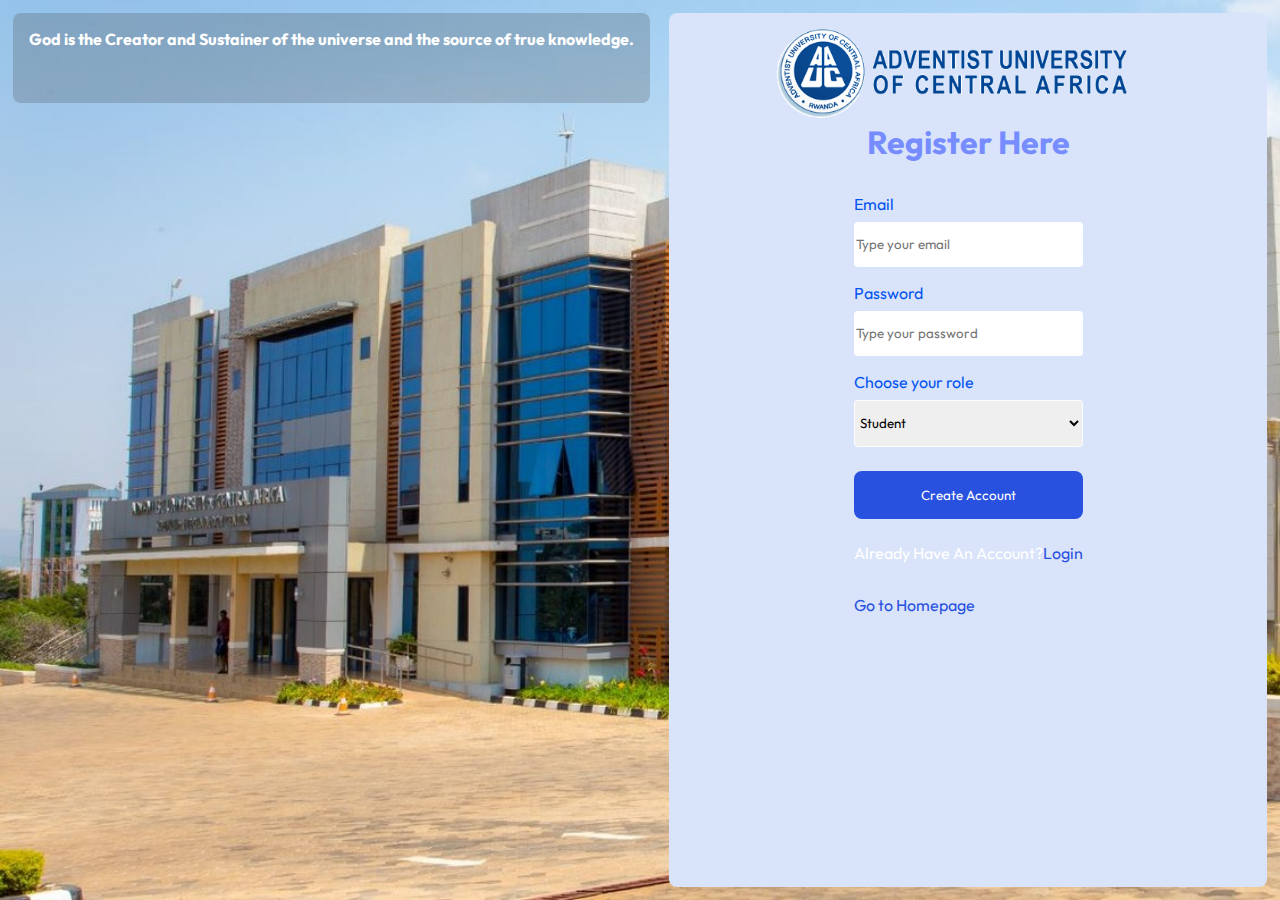
<file: pages/register.html>
<!DOCTYPE html>
<html lang="en">
<head>
    <meta charset="UTF-8">
    <meta name="viewport" content="width=device-width, initial-scale=1.0">
    <title>Register Page | AUCA</title>
        <link rel="preconnect" href="https://fonts.googleapis.com">
<link rel="preconnect" href="https://fonts.gstatic.com" crossorigin>
<link href="https://fonts.googleapis.com/css2?family=Outfit:wght@100..900&display=swap" rel="stylesheet">
<link rel="stylesheet" href="../styles/register.css">
</head>
<body>
    <div class="container">
        <div class="content">
            <h3>God is the Creator and Sustainer of the universe and the source of true knowledge. </h3>
        </div>
        <div class="form">

            <div class="logo">
                <img src="../assets/auca_logo.png" alt="">
            </div>

            <h1>Register Here</h1>

            <form action="">
                <div class="inputs">
                    <label for="email">Email</label>
                    <input type="text" name="email" placeholder="Type your email">
                </div>
                <div class="inputs">
                    <label for="password">Password</label>
                    <input type="password" name="password" placeholder="Type your password">
                </div>
                <div class="inputs">
                    <label for="role">Choose your role</label>
                    <select>
                        <option value="Student">Student</option>
                        <option value="Teacher">Teacher</option>
                        <option value="Admin">Admin</option>
                    </select>
                </div>
                <button class="Register">Create Account</button>

                <div class="other">
                    <p>Already Have An Account?</p>
                    <a href="./login.html">Login</a>
                </div>
                <a href="../index.html" class="home">Go to Homepage</a>
            </form>
        </div>
    </div>
</body>
</html>
</file>
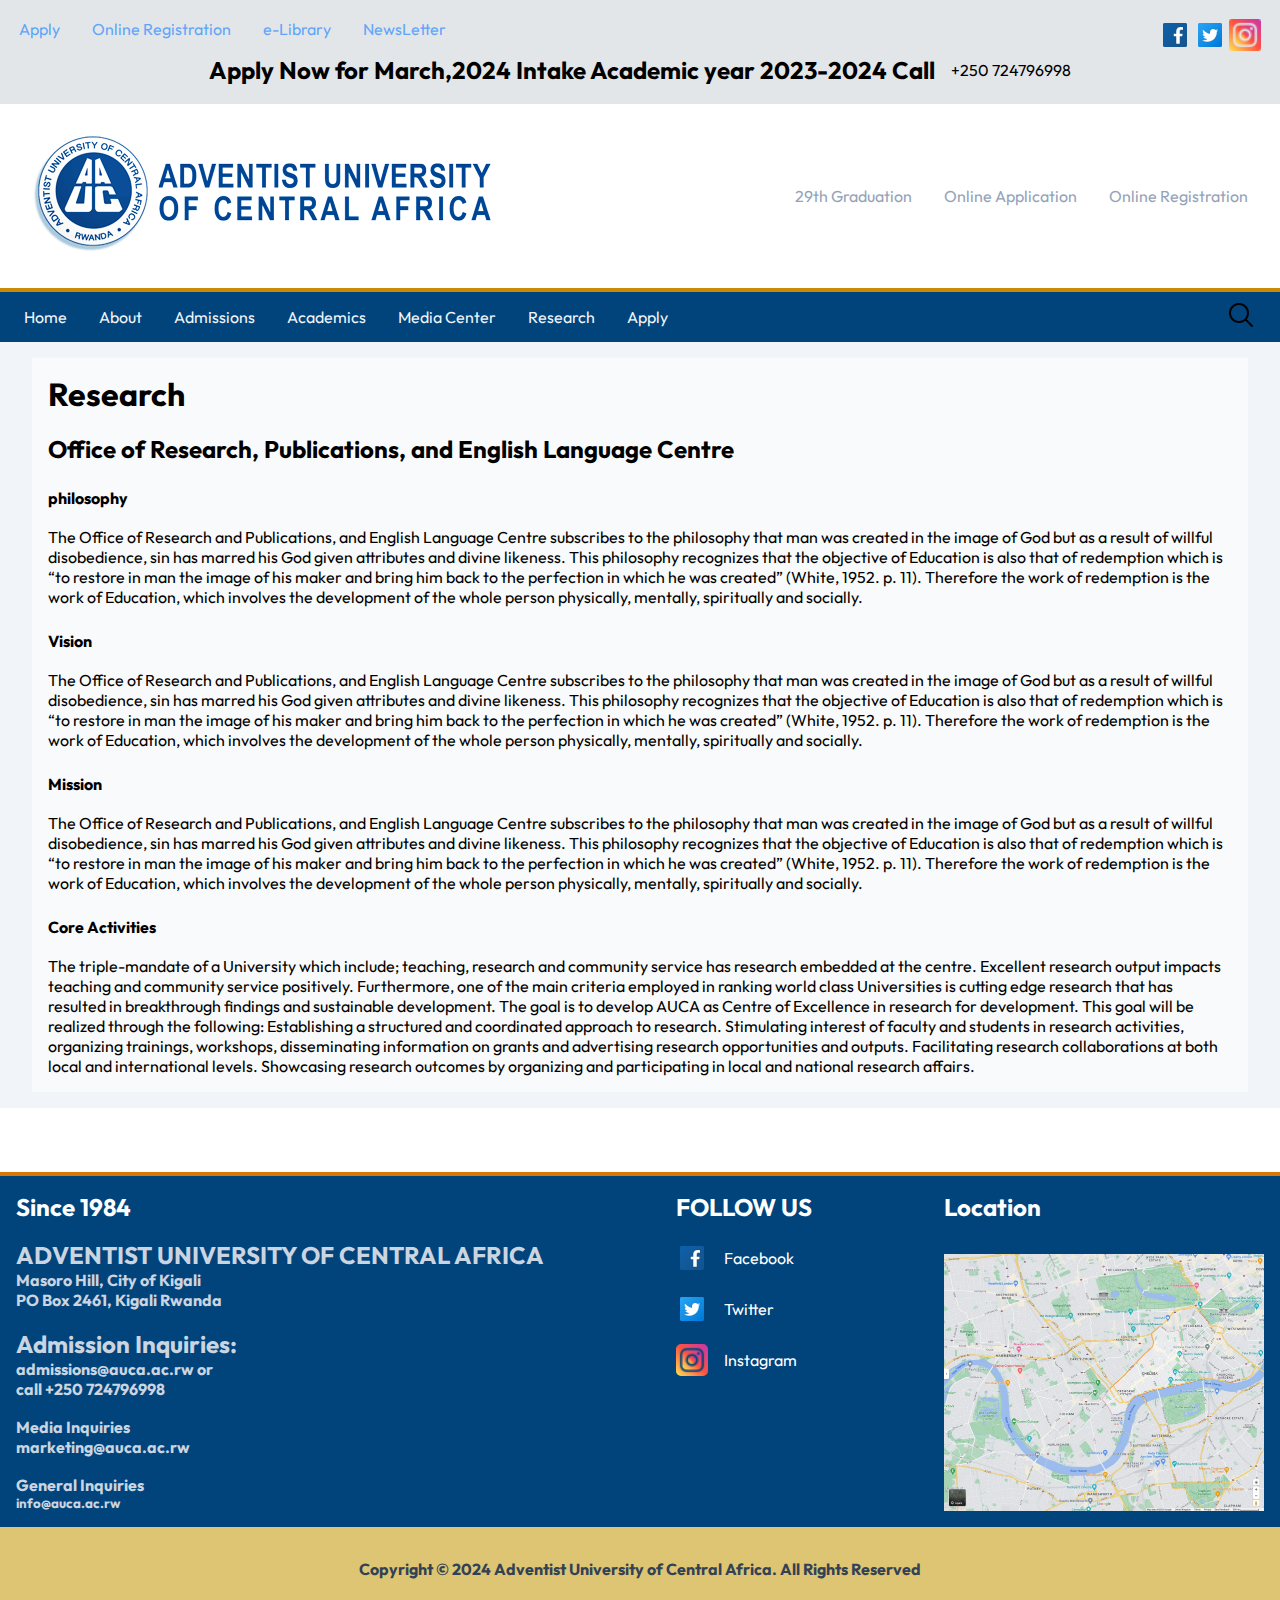
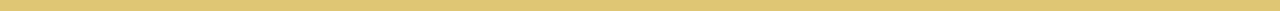
<file: pages/Research.html>
<!DOCTYPE html>
<html lang="en">
  <head>
    <meta charset="UTF-8" />
    <meta name="viewport" content="width=device-width, initial-scale=1.0" />
    <title>Adventist University Of Central Africe</title>
    <link rel="preconnect" href="https://fonts.googleapis.com" />
    <link rel="preconnect" href="https://fonts.gstatic.com" crossorigin />
    <link
      href="https://fonts.googleapis.com/css2?family=Outfit:wght@100..900&display=swap"
      rel="stylesheet"
    />
    <link rel="stylesheet" href="../styles/Home.css" />
    <link rel="stylesheet" href="../styles/about.css" />
    <link rel="stylesheet" href="../styles/research.css" />
  </head>
  <body>
    <div class="container1">
      <div class="linksSocial">
        <div class="links1">
          <ul>
            <li><a href="">Apply</a></li>
            <li><a href="">Online Registration</a></li>
            <li><a href="">e-Library</a></li>
            <li><a href="">NewsLetter</a></li>
          </ul>
        </div>
        <div class="socials1">
          <a
            href="https://web.facebook.com/AUCAofficial/?ref=bookmarks&_rdc=1&_rdr"
            ><img class="imgSocial" src="/assets/icons8-facebook-48.png"
          /></a>
          <a href="https://twitter.com/AUCA_Rwanda"
            ><img class="imgSocial" src="/assets/icons8-twitter-squared-48.png"
          /></a>
          <a href="https://www.instagram.com/aucarwanda/"
            ><img class="imgSocial" src="/assets/icons8-instagram-24.png"
          /></a>
        </div>
      </div>
      <div class="announcement">
        <div>
          <h2>Apply Now for March,2024 Intake Academic year 2023-2024 Call</h2>
          <span>+250 724796998</span>
        </div>
      </div>
    </div>

    <header>
      <div class="logo">
        <img src="../assets/auca_logo.png" alt="" />
      </div>
      <div class="linksRegistration">
        <a href="">29th Graduation</a>
        <a href="">Online Application</a>
        <a href="">Online Registration</a>
      </div>
    </header>

    <section class="hero">
      <div class="navbar">
        <div class="linksDoc">
          <ul>
              <li><a href="../index.html">Home</a></li>
            <li><a href="./About.html">About</a></li>
            <li><a href="./Admissions.html">Admissions</a></li>
            <li><a href="./Academics.html">Academics</a></li>
            <li><a href="./Media.html">Media Center</a></li>
            <li><a href="./Research.html">Research</a></li>
            <li><a href="./Apply.html">Apply</a></li>
          </ul>
        </div>
        <div class="searchIcon">
          <img src="../assets/icons8-search-30.png" alt="" />
        </div>
      </div>
      
    </section>

  
 <section class="research">
     
     <div class="researchContent">
         <h1>Research</h1>
         <h2>Office of Research, Publications, and English Language Centre</h2>

        <h4>philosophy</h4>

        <p>The Office of Research and Publications, and English Language Centre subscribes to the philosophy that man was created in the image of God but as a result of willful disobedience, sin has marred his God given attributes and divine likeness. This philosophy recognizes that the objective of Education is also that of redemption which is “to restore in man the image of his maker and bring him back to the perfection in which he was created” (White, 1952. p. 11). Therefore the work of redemption is the work of Education, which involves the development of the whole person physically, mentally, spiritually and socially.</p>
        <h4>Vision</h4>

        <p>The Office of Research and Publications, and English Language Centre subscribes to the philosophy that man was created in the image of God but as a result of willful disobedience, sin has marred his God given attributes and divine likeness. This philosophy recognizes that the objective of Education is also that of redemption which is “to restore in man the image of his maker and bring him back to the perfection in which he was created” (White, 1952. p. 11). Therefore the work of redemption is the work of Education, which involves the development of the whole person physically, mentally, spiritually and socially.</p>
        <h4>Mission</h4>

        <p>The Office of Research and Publications, and English Language Centre subscribes to the philosophy that man was created in the image of God but as a result of willful disobedience, sin has marred his God given attributes and divine likeness. This philosophy recognizes that the objective of Education is also that of redemption which is “to restore in man the image of his maker and bring him back to the perfection in which he was created” (White, 1952. p. 11). Therefore the work of redemption is the work of Education, which involves the development of the whole person physically, mentally, spiritually and socially.</p>
        <h4>Core Activities</h4>

        <p>The triple-mandate of a University which include; teaching, research and community service has research embedded at the centre. Excellent research output impacts teaching and community service positively. Furthermore, one of the main criteria employed in ranking world class Universities is cutting edge research that has resulted in breakthrough findings and sustainable development. The goal is to develop AUCA as Centre of Excellence in research for development. This goal will be realized through the following:

Establishing a structured and coordinated approach to research.
Stimulating interest of faculty and students in research activities, organizing trainings, workshops, disseminating information on grants and advertising research opportunities and outputs.
Facilitating research collaborations at both local and international levels.
Showcasing research outcomes by organizing and participating in local and national research affairs.</p>
    </div>
  </section>
    
    <footer>
      <div class="row1">
        <div class="footerLeft">
          <h2>Since 1984</h2>
          <div>
            <h2>ADVENTIST UNIVERSITY OF CENTRAL AFRICA</h2>
            <h4>Masoro Hill, City of Kigali</h4>
            <h4>PO Box 2461, Kigali Rwanda</h4>
          </div>
          <div>
            <h2>Admission Inquiries:</h2>
            <h4>admissions@auca.ac.rw or</h4>
            <h4>call +250 724796998</h4>
          </div>
          <div>
            <h4>Media Inquiries</h4>
            <h4>marketing@auca.ac.rw</h4>
          </div>
          <div>
            <h4>General Inquiries</h4>
            <h5>info@auca.ac.rw</h5>
          </div>
        </div>
        <div class="footerMiddle">
          <h2>FOLLOW US</h2>
          <div>
            <img src="../assets/icons8-facebook-48.png" alt="" />
            <span>Facebook</span>
          </div>
          <div>
            <img src="../assets/icons8-twitter-squared-48.png" alt="" />
            <span>Twitter</span>
          </div>
          <div>
            <img src="../assets/icons8-instagram-24.png" alt="" />
            <span>Instagram</span>
          </div>
        </div>
        <div class="footerRight">
          <h2>Location</h2>
          <img src="../assets/map.jpg" alt="" />
        </div>
      </div>
      <div class="row2">
        <h4>
          Copyright © 2024 Adventist University of Central Africa. All Rights
          Reserved
        </h4>
      </div>
    </footer>
  </body>
</html>
</file>
<file: styles/Home.css>
* {
    margin: 0;
    padding: 0;
    box-sizing: border-box;
    outline: none;
     font-family: "Outfit", sans-serif;
  font-optical-sizing: auto;
  font-style: normal;
}

.container1 {
    background-color:#e3e6e8;
    display: flex;
    /* align-items:center; */
    flex-direction: column;
    padding: 1.2rem;
}
.linksSocial {
    background-color:#e3e6e8;
    display: flex;
    /* align-items:center; */
    justify-content: space-between;
}
.links1 ul {
    display: flex;
    gap: 2rem
}
.links1 ul li, a{
    text-decoration: none;
    list-style: none;
    color:#60a5fa
}
.links1 ul li,a:hover {
    color: #e11d48
}
.socials1 .imgSocial  {
    width: 2rem
}

.announcement {
    align-self: center;
}
.announcement div {
    display: flex;
    align-items: center;
    gap: 1rem
}

/* Header styles */

header {
    display: flex;
    align-items: center;
    justify-content: space-between;
    padding: 2rem;
    gap: 2rem;
}
.linksRegistration {
    display: flex;
    gap: 2rem
}
.linksRegistration a {
    color: #94a3b8
}
.linksRegistration a:hover {
    color: #dc2626
}

/* Hero Section styles */

.hero {
    border-top: 4px solid #ca8a04
}
.navbar {
    display: flex;
    align-items: center;
    justify-content: space-between;
    padding: .5rem 1.5rem;
    background-color: #00447b
}

.linksDoc ul {
    display:flex;
    gap: 2rem
}
.linksDoc ul li,.linksDoc a {
    color:#f1f5f9;
    list-style: none
}
.linksDoc ul li ,a:hover{
    color: #d97706
} 

.banner {
    background-image: url("../assets/Campuses.png");
    height: 65vh;
    background-size: cover;
    background-repeat: no-repeat;
    position:relative;
}

.bannerContent {
    position: absolute;
    bottom:  0;
    display: flex;
    flex-direction: column;
    gap: 1.2rem;
    padding: 2rem
}

.bannerContent h2, .bannerContent h4 {
    color: #fff;
}
.bannerContent button {
    background-color: #1e40af;
    color: #fff;
    border: none;
    border-radius: .25rem;
    padding: 1rem 2rem
}

/* Categories section styles */

.categories {
    margin: 2rem;
    display: flex;
    gap: 2rem;
    position:relative;
}

.category img {
    width: 25rem;
    height: 15rem;
    object-fit:cover;
}
.category h1 {
    position: absolute;
    top: 0;
     width: 25rem;
    height: 100%;
    background-color: rgba(0,0,0,.64);
    text-align: center;
    padding: 7rem 0 0 0 ;
    color:#fff;
}
.category h1:hover {
    position: absolute;
    top: 0;
     width: 25rem;
    height: 100%;
    background-color: rgba(0,0,0,.84);
    text-align: center;
    padding: 7rem 0 0 0 ;
    color:#fff;
    cursor: pointer;
    transition: all .3s ease;
}

/* Main styles */

main {
    display: flex;
    gap: 1.5rem;
    padding: 1rem
}
.welcome img {
    margin-top: 2rem;
    width: 50vw;
}
.welcome h3 { 
    text-align: center;
    padding-bottom : .2rem;
    border-bottom: 1px solid #cbd5e1;
}
.followUs {
    display: flex;
    flex-direction: column;
    gap: 1.2rem;
    border: 1px solid #cbd5e1;
    padding: .25rem
}
.followUs h1 {
    border-bottom: 1px solid #cbd5e1;
}
.followUs_icons img{
width: 3rem
}

.announcements {
    display: flex;
    flex-direction: column;
    gap: 2rem;
    background-color: #e3e6e8;
    padding:1rem
}
.announcements div {
    display: flex;
    flex-direction: column;
    gap: .5rem
}

/* Footer Styles */

footer {
    margin : 4rem 0 0 0 ;
}
.row1 {
    background-color: #00447b;
    border-top: 4px solid #d97706;
    padding : 1rem;
    display: flex;
    flex-direction: row;
    justify-content: space-between;
    /* align-items:center; */
}

.footerLeft {
    display: flex;
    flex-direction: column;
    justify-content: space-between;
}
.footerLeft h2 {
    color: #fff;
}
.footerLeft div h2 {
    color: #cbd5e1
}
.footerLeft div h4 ,h5{
    color: #cbd5e1
}
.footerRight {
display: flex;
    flex-direction: column;
    gap: 2rem
}
.footerMiddle h2 {
    color: #fff;
}
.footerMiddle {
display: flex;
    flex-direction: column;
    align-items: flex-start;
    gap: 1.2rem
}
.footerMiddle div {
    display: flex;
    flex-direction: row;
    align-items: center;
    gap: 1rem
}
.footerMiddle div img {
    width: 2rem;
    border-radius: 5PX;
}
.footerMiddle div span {
    color: #fff;
}
.footerRight h2 {
    color: #fff;
}
.footerRight img {
    width: 25vw;
}
.row2 {
    padding: 2rem;
    background-color: #ddc573;
    color: #334155;
    text-align: center;
}
</file>
<file: styles/about.css>
.bannerAbout {
    background-image: url("../assets/gishushu_campus.jpg");
    height: 65vh;
    background-size: cover;
    background-repeat: no-repeat;
    position:relative;
}

.aboutContent {
    flex: 2
}
.aboutContent h1 {
    border-bottom : 1px solid #94a3b8;
    
}
.aboutContent p {
    padding-top: 2rem;
    line-height: 2rem
}
</file>
<file: styles/admissions.css>
.admissions {
    background-image: url("../assets/Waiting-1.png");
    height: 65vh;
    background-size: cover;
    background-repeat: no-repeat;
    position:relative;
}

.aboutContent {
    flex: 2
}
.aboutContent h1 {
    border-bottom : 1px solid #94a3b8;
    
}
.aboutContent p {
    padding-top: 2rem;
    line-height: 2rem
}

.admission {
  padding: 1.2rem;
}
.admissionImg img {
  width: 100%;
  height: 48vh;
  object-fit: cover;
}

.admissionContent {
  padding: 0.5rem 0 0 1rem;
}
.admissionContent h1 {
  padding-bottom: 0.5rem;
}
.admissionContent p {
  line-height: 2rem;
}
h2 {
    padding: 1.5rem 0;
}
.apply  {
padding: 1rem 2rem;
border-radius: .5rem;
border: none;
margin: 1.5rem 0;
background-color: #E9EEFF;
color: #113BD1;
}
</file>
<file: styles/academics.css>
.academics img{
    /* height: 65vh; */
    width: 100%;
object-fit: cover;
    /* position:relative; */
}
.academicsContent {
    display: flex;
    flex-direction: column
}
.academicsContent .row1Academics{
    display: flex;
}
.aboutContent {
    flex: 2
}
.aboutContent h1 {
    border-bottom : 1px solid #94a3b8;
    
}
.aboutContent p {
    padding-top: 2rem;
    line-height: 2rem
}
.admissionContent {
    padding: 1rem;
    background-color: #f8fafc;
}
</file>
<file: styles/research.css>
.research {
    padding: 1rem 2rem;
    background-color: #f1f5f9
}
.research h1 {
    padding:  0 0 1.2rem 0;
}
.research h4 {
    padding:  1.5rem 0 1.2rem 0;
}
.researchContent {
background-color: #f9fafb;
padding: 1rem;
}
</file>
<file: styles/register.css>
* {
  margin: 0;
  padding: 0;
  box-sizing: border-box;
  font-family: "Outfit", sans-serif;
  font-optical-sizing: auto;
  /* font-weight: <weight>; */
  font-style: normal;
}

body {
  background-color: #0c1d3f;
  color: #fff;
}
.container {
background-image: url('../assets/gishushu_campus.jpg');
min-height: 100vh;
/* width: 100%; */
background-size: cover;
background-repeat: no-repeat;
display: flex;
justify-content: space-between;
/* align-items:center; */
/* align-content: center; */
padding: .8rem;
}

.content {
    background:rgba(63,63,63,.23);
    height: 10vh;
    padding: 1rem ;
    border-radius: .5rem;
}
.content h3 {
    font-size: 1rem
}

.form {
    border-radius: .5rem;
    padding: 1rem;
    margin-left:1.2rem;
    flex: 1;
    background: rgba(217,228,250);
    display: flex;
    flex-direction: column;
    align-items: center;
    /* gap: 2rem */
}
.logo img{
    width: 30vw;
}

.form h1 {
    color: #778DFF;
    padding: 0 0 1rem 0;
}

.inputs {
    display: flex;
    flex-direction: column;
    gap: .5rem;
    padding: 1rem  0 0 0;
}


.inputs label {
    color: #0454EF;
}
.inputs input,select {
    border: 1px solid rgba(255,255,255,.81);
    padding: .85rem .1rem;
    border-radius: .25rem;
    outline:none
}
.Register {
    padding: 1rem 2rem;
border-radius: .5rem;
border: none;
margin: 1.5rem 0;
background-color: #2951E0;
color: #fff;
width: 100%;
}
.other , a{
    display: flex;
}
.other a {
    text-decoration:none;
    color:#2951E0;
    
}
.home {
    text-decoration:none;
    color:#2951E0;
    padding: 2rem 0 0 0 ;
}
</file>
